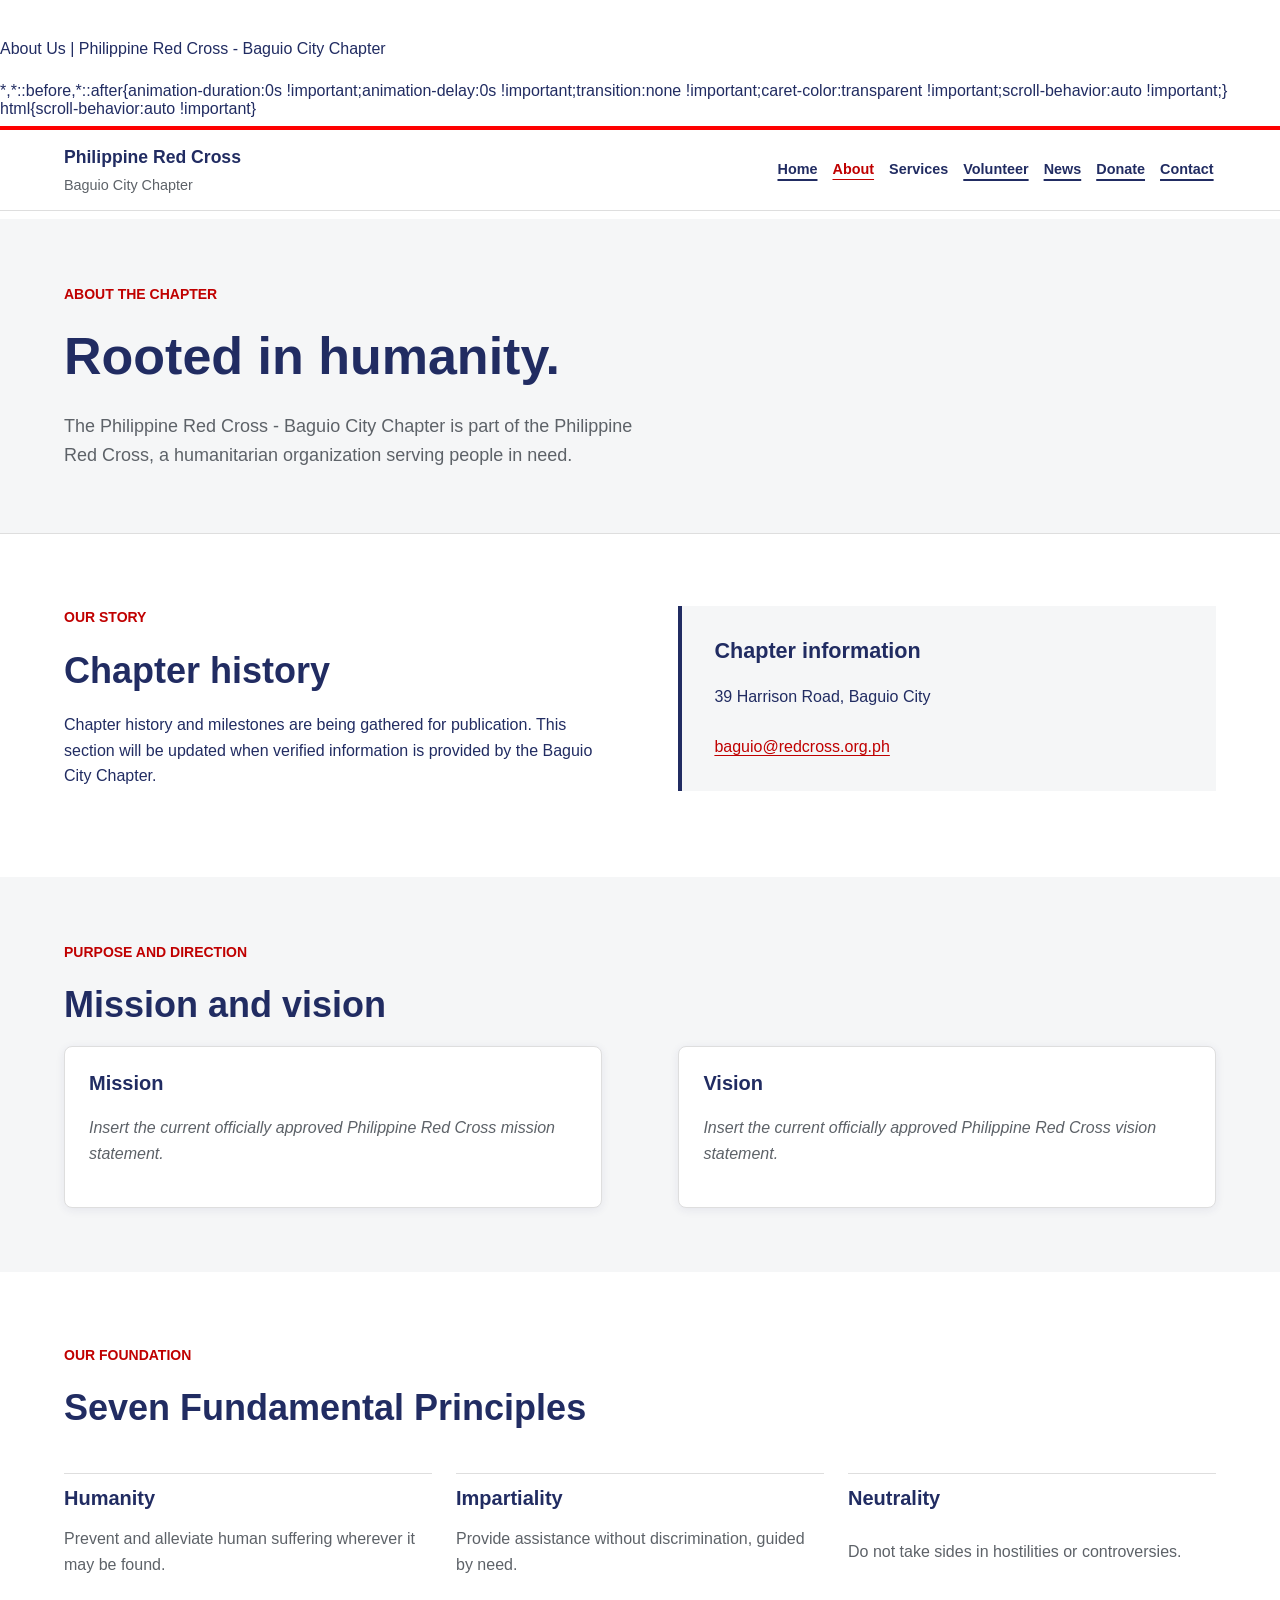
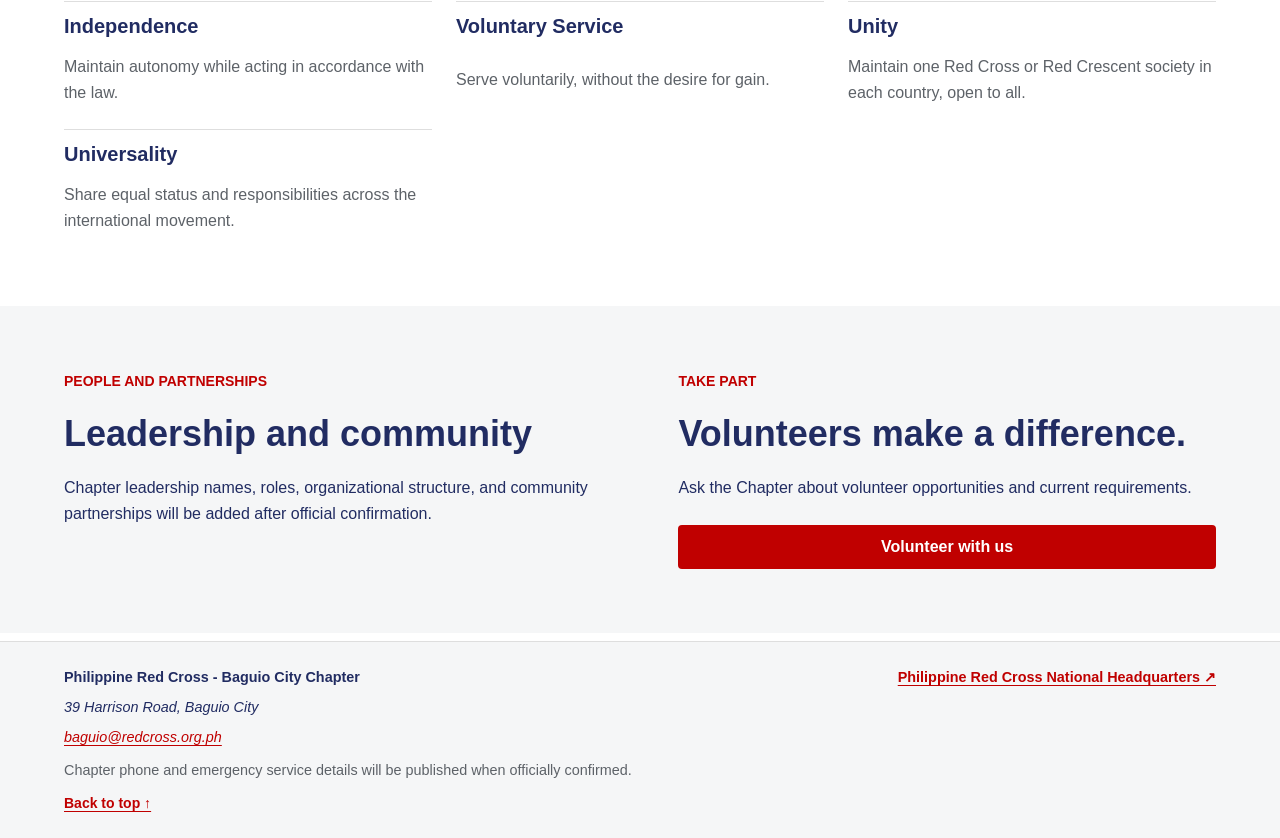
<file: about.html>
<!doctype html>
<html lang="en">
<head>
  <meta charset="utf-8">
  <meta name="viewport" content="width=device-width, initial-scale=1">
  <meta name="description" content="Learn about the Philippine Red Cross - Baguio City Chapter, its principles, history, and local leadership.">
  <meta name="theme-color" content="#fe0000">
  <link rel="canonical" href="https://prcbaguio.org/about.html">
  <title>About Us | Philippine Red Cross - Baguio City Chapter</title>
  <link rel="stylesheet" href="css/style.css">
  <script src="js/script.js" defer></script>
</head>
<body>
  <a class="skip-link" href="#main-content">Skip to content</a>
  <header class="site-header">
    <div class="site-header__inner">
      <a class="brand" href="index.html#top" aria-label="Philippine Red Cross - Baguio City Chapter, home"><span class="brand__name">Philippine Red Cross</span><span class="brand__chapter">Baguio City Chapter</span></a>
      <button class="menu-toggle" type="button" aria-expanded="false" aria-controls="primary-menu" aria-label="Open navigation" hidden><span aria-hidden="true"></span><span aria-hidden="true"></span><span aria-hidden="true"></span></button>
      <nav class="primary-nav" id="primary-menu" aria-label="Primary navigation">
        <a class="primary-nav__link" href="index.html#top">Home</a>
        <a class="primary-nav__link" href="about.html" aria-current="page">About</a>
        <details class="nav-dropdown"><summary class="primary-nav__link">Services</summary><div class="nav-dropdown__menu"><a href="blood-services.html">Blood Services</a><a href="training.html">Safety Services (Trainings)</a><a href="emergency-services.html">Safety Services (EMS)</a><a href="services.html">All services</a></div></details>
        <a class="primary-nav__link" href="volunteer.html">Volunteer</a>
        <a class="primary-nav__link" href="news.html">News</a>
        <a class="primary-nav__link" href="donate.html">Donate</a>
        <a class="primary-nav__link" href="contact.html">Contact</a>
      </nav>
    </div>
  </header>
  <main id="main-content">
    <section class="page-intro"><div class="container page-intro__inner"><p class="eyebrow">About the Chapter</p><h1>Rooted in humanity.</h1><p class="lead">The Philippine Red Cross - Baguio City Chapter is part of the Philippine Red Cross, a humanitarian organization serving people in need.</p></div></section>
    <section class="section"><div class="container grid grid--2 content-grid">
      <article><p class="eyebrow">Our story</p><h2>Chapter history</h2><p>Chapter history and milestones are being gathered for publication. This section will be updated when verified information is provided by the Baguio City Chapter.</p></article>
      <aside class="notice"><h2>Chapter information</h2><p>39 Harrison Road, Baguio City</p><p><a href="mailto:baguio@redcross.org.ph">baguio@redcross.org.ph</a></p></aside>
    </div></section>
    <section class="section section--muted"><div class="container"><p class="eyebrow">Purpose and direction</p><h2>Mission and vision</h2><div class="grid grid--2 content-grid">
      <article class="card"><h3>Mission</h3><p class="placeholder-note">Insert the current officially approved Philippine Red Cross mission statement.</p></article>
      <article class="card"><h3>Vision</h3><p class="placeholder-note">Insert the current officially approved Philippine Red Cross vision statement.</p></article>
    </div></div></section>
    <section class="section"><div class="container"><p class="eyebrow">Our foundation</p><h2>Seven Fundamental Principles</h2><div class="grid grid--3 principle-grid">
      <article class="principle-item"><h3>Humanity</h3><p>Prevent and alleviate human suffering wherever it may be found.</p></article>
      <article class="principle-item"><h3>Impartiality</h3><p>Provide assistance without discrimination, guided by need.</p></article>
      <article class="principle-item"><h3>Neutrality</h3><p>Do not take sides in hostilities or controversies.</p></article>
      <article class="principle-item"><h3>Independence</h3><p>Maintain autonomy while acting in accordance with the law.</p></article>
      <article class="principle-item"><h3>Voluntary Service</h3><p>Serve voluntarily, without the desire for gain.</p></article>
      <article class="principle-item"><h3>Unity</h3><p>Maintain one Red Cross or Red Crescent society in each country, open to all.</p></article>
      <article class="principle-item"><h3>Universality</h3><p>Share equal status and responsibilities across the international movement.</p></article>
    </div></div></section>
    <section class="section section--muted"><div class="container grid grid--2 content-grid">
      <article><p class="eyebrow">People and partnerships</p><h2>Leadership and community</h2><p>Chapter leadership names, roles, organizational structure, and community partnerships will be added after official confirmation.</p></article>
      <article><p class="eyebrow">Take part</p><h2>Volunteers make a difference.</h2><p>Ask the Chapter about volunteer opportunities and current requirements.</p><a class="button" href="volunteer.html">Volunteer with us</a></article>
    </div></section>
  </main>
  <footer class="site-footer"><div class="site-footer__inner"><div class="site-footer__top"><div><p class="site-footer__name">Philippine Red Cross - Baguio City Chapter</p><address>39 Harrison Road, Baguio City<br><a href="mailto:baguio@redcross.org.ph">baguio@redcross.org.ph</a></address></div><a class="site-footer__national" href="https://redcross.org.ph/" target="_blank" rel="noopener noreferrer">Philippine Red Cross National Headquarters ↗</a></div><p class="site-footer__note">Chapter phone and emergency service details will be published when officially confirmed.</p><a class="back-to-top" href="#main-content">Back to top ↑</a></div></footer>
</body>
</html>
</file>
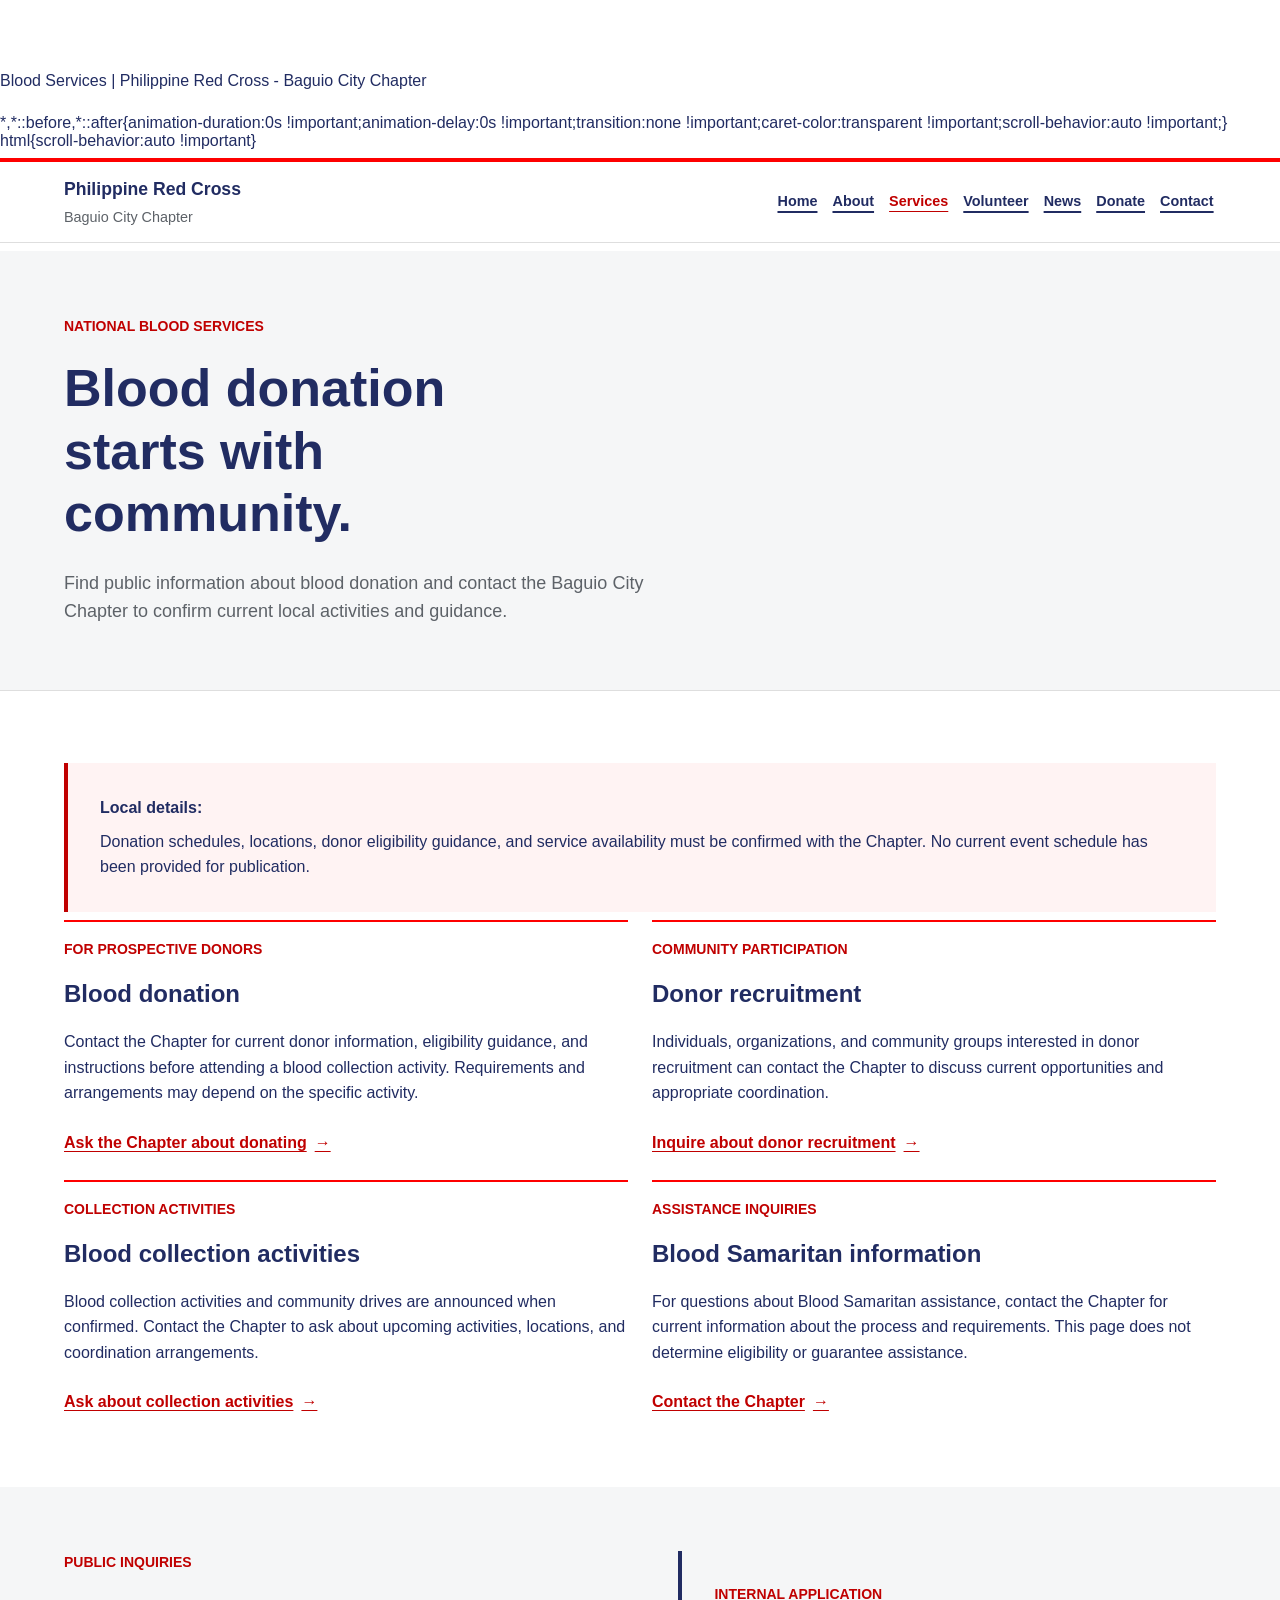
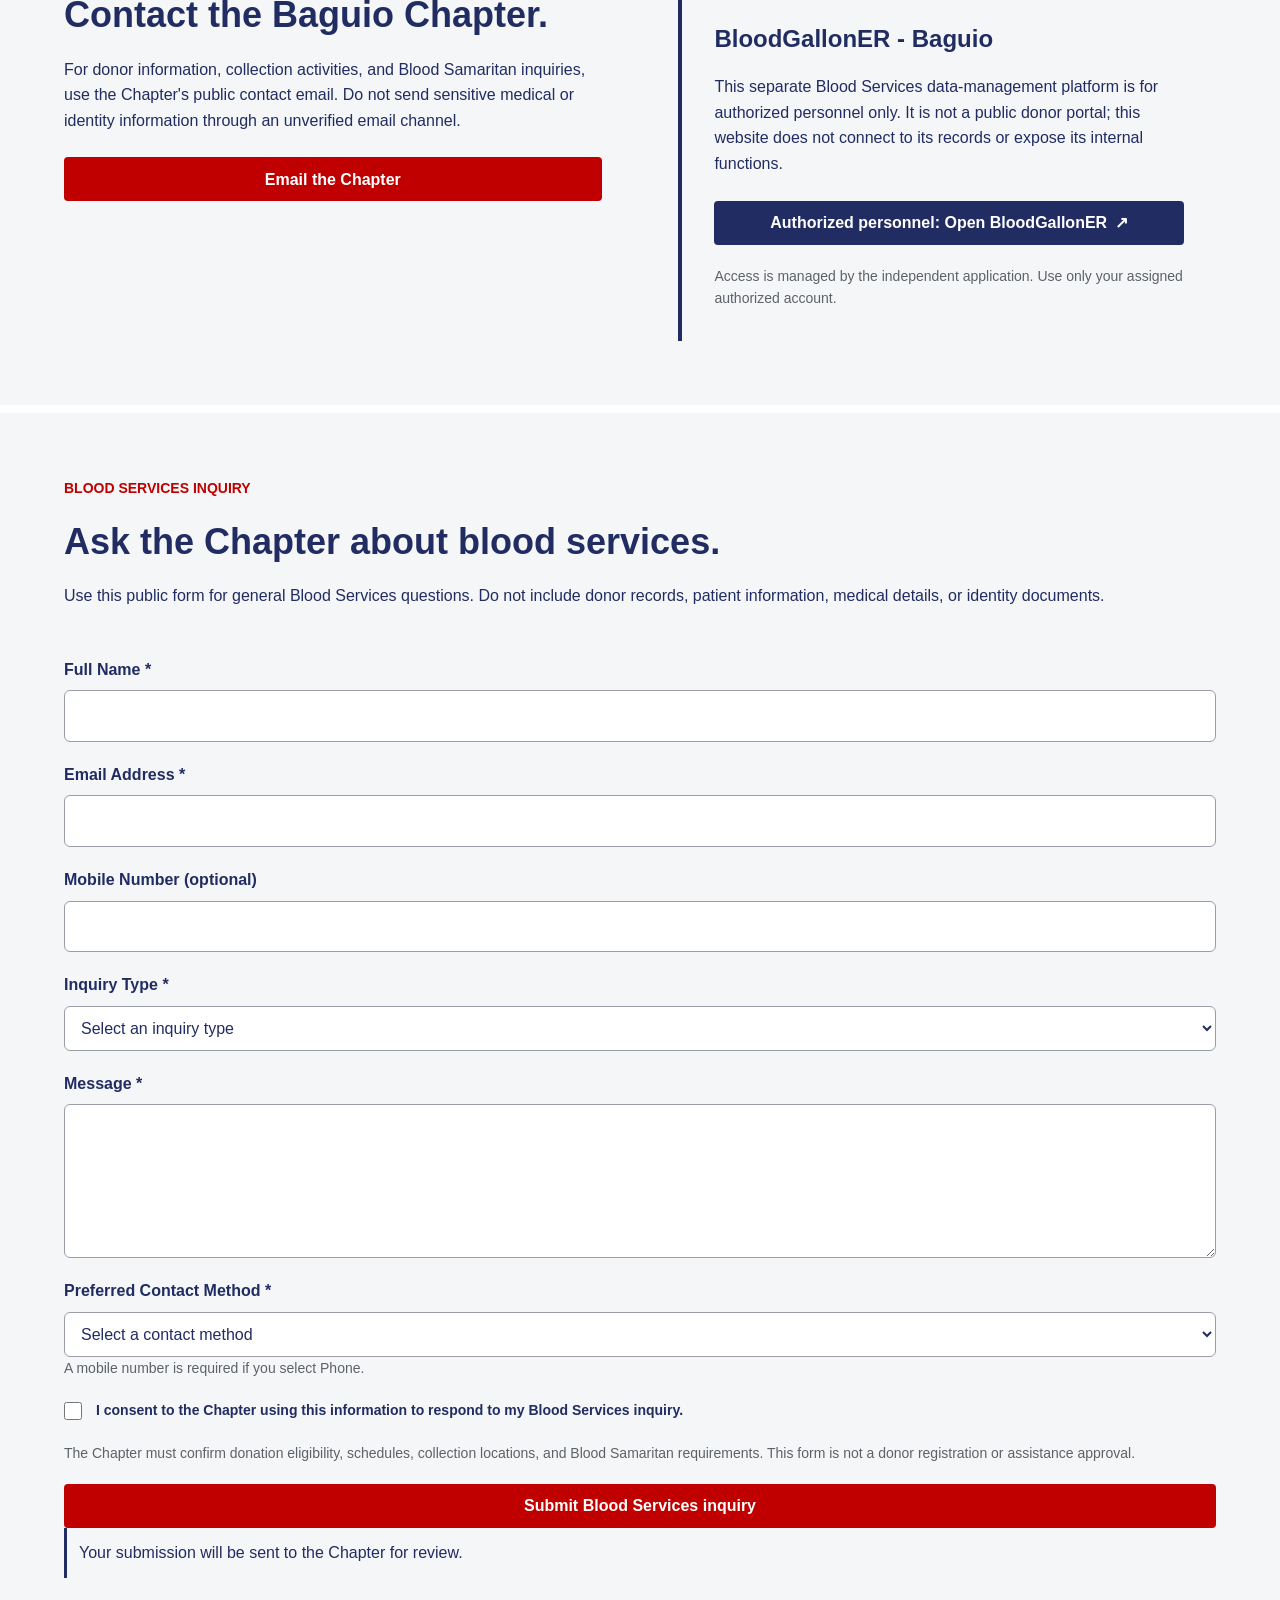
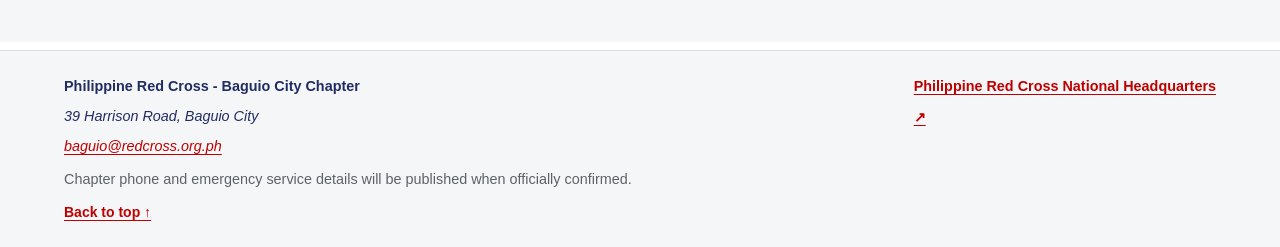
<file: blood-services.html>
<!doctype html>
<html lang="en">
<head>
  <meta charset="utf-8">
  <meta name="viewport" content="width=device-width, initial-scale=1">
  <meta name="description" content="Public information about blood donation, donor recruitment, blood collection activities, and Blood Samaritan inquiries through the Philippine Red Cross - Baguio City Chapter.">
  <meta name="theme-color" content="#fe0000">
  <link rel="canonical" href="https://prcbaguio.org/blood-services.html">
  <meta property="og:type" content="website">
  <meta property="og:title" content="Blood Services | Philippine Red Cross - Baguio City Chapter">
  <meta property="og:description" content="Find public blood donation information and contact the Baguio City Chapter about local activities and assistance inquiries.">
  <meta property="og:url" content="https://prcbaguio.org/blood-services.html">
  <title>Blood Services | Philippine Red Cross - Baguio City Chapter</title>
  <link rel="stylesheet" href="css/style.css">
  <script src="js/script.js" defer></script>
</head>
<body>
  <a class="skip-link" href="#main-content">Skip to content</a>
  <header class="site-header">
    <div class="site-header__inner">
      <a class="brand" href="index.html#top" aria-label="Philippine Red Cross - Baguio City Chapter, home"><span class="brand__name">Philippine Red Cross</span><span class="brand__chapter">Baguio City Chapter</span></a>
      <button class="menu-toggle" type="button" aria-expanded="false" aria-controls="primary-menu" aria-label="Open navigation" hidden><span aria-hidden="true"></span><span aria-hidden="true"></span><span aria-hidden="true"></span></button>
      <nav class="primary-nav" id="primary-menu" aria-label="Primary navigation">
        <a class="primary-nav__link" href="index.html#top">Home</a><a class="primary-nav__link" href="about.html">About</a>
        <details class="nav-dropdown" aria-current="page"><summary class="primary-nav__link">Services</summary><div class="nav-dropdown__menu"><a href="blood-services.html" aria-current="page">Blood Services</a><a href="training.html">Safety Services (Trainings)</a><a href="emergency-services.html">Safety Services (EMS)</a><a href="services.html">All services</a></div></details>
        <a class="primary-nav__link" href="volunteer.html">Volunteer</a><a class="primary-nav__link" href="news.html">News</a><a class="primary-nav__link" href="donate.html">Donate</a><a class="primary-nav__link" href="contact.html">Contact</a>
      </nav>
    </div>
  </header>
  <main id="main-content">
    <section class="page-intro">
      <div class="container page-intro__inner">
        <p class="eyebrow">National Blood Services</p>
        <h1>Blood donation starts with community.</h1>
        <p class="lead">Find public information about blood donation and contact the Baguio City Chapter to confirm current local activities and guidance.</p>
      </div>
    </section>
    <section class="section">
      <div class="container">
        <div class="notice notice--red"><strong>Local details:</strong> Donation schedules, locations, donor eligibility guidance, and service availability must be confirmed with the Chapter. No current event schedule has been provided for publication.</div>
        <div class="grid grid--2 blood-info-grid">
          <article class="service-detail">
            <p class="eyebrow">For prospective donors</p>
            <h2>Blood donation</h2>
            <p>Contact the Chapter for current donor information, eligibility guidance, and instructions before attending a blood collection activity. Requirements and arrangements may depend on the specific activity.</p>
            <a class="text-link" href="mailto:baguio@redcross.org.ph?subject=Blood%20donation%20inquiry">Ask the Chapter about donating <span aria-hidden="true">→</span></a>
          </article>
          <article class="service-detail">
            <p class="eyebrow">Community participation</p>
            <h2>Donor recruitment</h2>
            <p>Individuals, organizations, and community groups interested in donor recruitment can contact the Chapter to discuss current opportunities and appropriate coordination.</p>
            <a class="text-link" href="mailto:baguio@redcross.org.ph?subject=Blood%20donor%20recruitment%20inquiry">Inquire about donor recruitment <span aria-hidden="true">→</span></a>
          </article>
          <article class="service-detail">
            <p class="eyebrow">Collection activities</p>
            <h2>Blood collection activities</h2>
            <p>Blood collection activities and community drives are announced when confirmed. Contact the Chapter to ask about upcoming activities, locations, and coordination arrangements.</p>
            <a class="text-link" href="mailto:baguio@redcross.org.ph?subject=Blood%20collection%20activity%20inquiry">Ask about collection activities <span aria-hidden="true">→</span></a>
          </article>
          <article class="service-detail">
            <p class="eyebrow">Assistance inquiries</p>
            <h2>Blood Samaritan information</h2>
            <p>For questions about Blood Samaritan assistance, contact the Chapter for current information about the process and requirements. This page does not determine eligibility or guarantee assistance.</p>
            <a class="text-link" href="mailto:baguio@redcross.org.ph?subject=Blood%20Samaritan%20inquiry">Contact the Chapter <span aria-hidden="true">→</span></a>
          </article>
        </div>
      </div>
    </section>
    <section class="section section--muted">
      <div class="container grid grid--2 content-grid">
        <div>
          <p class="eyebrow">Public inquiries</p>
          <h2>Contact the Baguio Chapter.</h2>
          <p>For donor information, collection activities, and Blood Samaritan inquiries, use the Chapter's public contact email. Do not send sensitive medical or identity information through an unverified email channel.</p>
          <a class="button" href="mailto:baguio@redcross.org.ph?subject=Blood%20Services%20inquiry">Email the Chapter</a>
        </div>
        <aside class="platform-access">
          <p class="eyebrow">Internal application</p>
          <h2>BloodGallonER - Baguio</h2>
          <p>This separate Blood Services data-management platform is for authorized personnel only. It is not a public donor portal; this website does not connect to its records or expose its internal functions.</p>
          <a class="button button--secondary" href="https://143redcrossbaguio-netizen.github.io/bloodgalloner-baguio/dashboard.html" target="_blank" rel="noopener noreferrer">Authorized personnel: Open BloodGallonER <span aria-hidden="true">↗</span></a>
          <p class="platform-access__note">Access is managed by the independent application. Use only your assigned authorized account.</p>
        </aside>
      </div>
    </section>
    <section class="section section--muted" id="blood-services-inquiry"><div class="container inquiry-panel">
      <p class="eyebrow">Blood Services inquiry</p><h2>Ask the Chapter about blood services.</h2>
      <p>Use this public form for general Blood Services questions. Do not include donor records, patient information, medical details, or identity documents.</p>
      <form id="blood-services-form" class="site-form" data-prc-form="bloodServicesInquiry" data-response-frame="submissionFrame-blood" method="POST" target="submissionFrame-blood" accept-charset="UTF-8">
        <div class="form-group"><label for="blood-name">Full Name *</label><input id="blood-name" name="fullName" maxlength="150" autocomplete="name" required></div>
        <div class="form-group"><label for="blood-email">Email Address *</label><input id="blood-email" name="email" type="email" maxlength="254" autocomplete="email" required></div>
        <div class="form-group"><label for="blood-phone">Mobile Number (optional)</label><input id="blood-phone" name="phone" type="tel" maxlength="40" autocomplete="tel"></div>
        <div class="form-group"><label for="blood-inquiry-type">Inquiry Type *</label><select id="blood-inquiry-type" name="inquiryType" required><option value="">Select an inquiry type</option><option>Blood donation</option><option>Donor recruitment</option><option>Blood collection activity</option><option>Blood Samaritan information</option><option>Other</option></select></div>
        <div class="form-group"><label for="blood-message">Message *</label><textarea id="blood-message" name="message" rows="5" maxlength="4000" required></textarea></div>
        <div class="form-group"><label for="blood-contact-method">Preferred Contact Method *</label><select id="blood-contact-method" name="preferredContactMethod" required><option value="">Select a contact method</option><option>Email</option><option>Phone</option></select><span class="field-hint">A mobile number is required if you select Phone.</span></div>
        <div class="form-honeypot" aria-hidden="true"><label for="blood-website">Website</label><input id="blood-website" name="website" tabindex="-1" autocomplete="off"></div>
        <input type="hidden" name="formType" value="bloodServicesInquiry"><input type="hidden" name="startedAt"><input type="hidden" name="requestId">
        <div class="form-group"><label class="consent-field"><input type="checkbox" name="privacyConsent" value="yes" required><span>I consent to the Chapter using this information to respond to my Blood Services inquiry.</span></label></div>
        <p class="privacy-note">The Chapter must confirm donation eligibility, schedules, collection locations, and Blood Samaritan requirements. This form is not a donor registration or assistance approval.</p>
        <button class="button" type="submit" data-form-submit>Submit Blood Services inquiry</button>
        <p class="form-status" data-form-status role="status" aria-live="polite" aria-atomic="true">Preparing form...</p>
      </form>
      <iframe class="form-response-frame" name="submissionFrame-blood" title="Blood Services inquiry response" aria-hidden="true" tabindex="-1"></iframe>
    </div></section>
  </main>
  <footer class="site-footer">
    <div class="site-footer__inner">
      <div class="site-footer__top"><div><p class="site-footer__name">Philippine Red Cross - Baguio City Chapter</p><address>39 Harrison Road, Baguio City<br><a href="mailto:baguio@redcross.org.ph">baguio@redcross.org.ph</a></address></div><a class="site-footer__national" href="https://redcross.org.ph/" target="_blank" rel="noopener noreferrer">Philippine Red Cross National Headquarters <span aria-hidden="true">↗</span></a></div>
      <p class="site-footer__note">Chapter phone and emergency service details will be published when officially confirmed.</p>
      <a class="back-to-top" href="#main-content">Back to top ↑</a>
    </div>
  </footer>
</body>
</html>
</file>
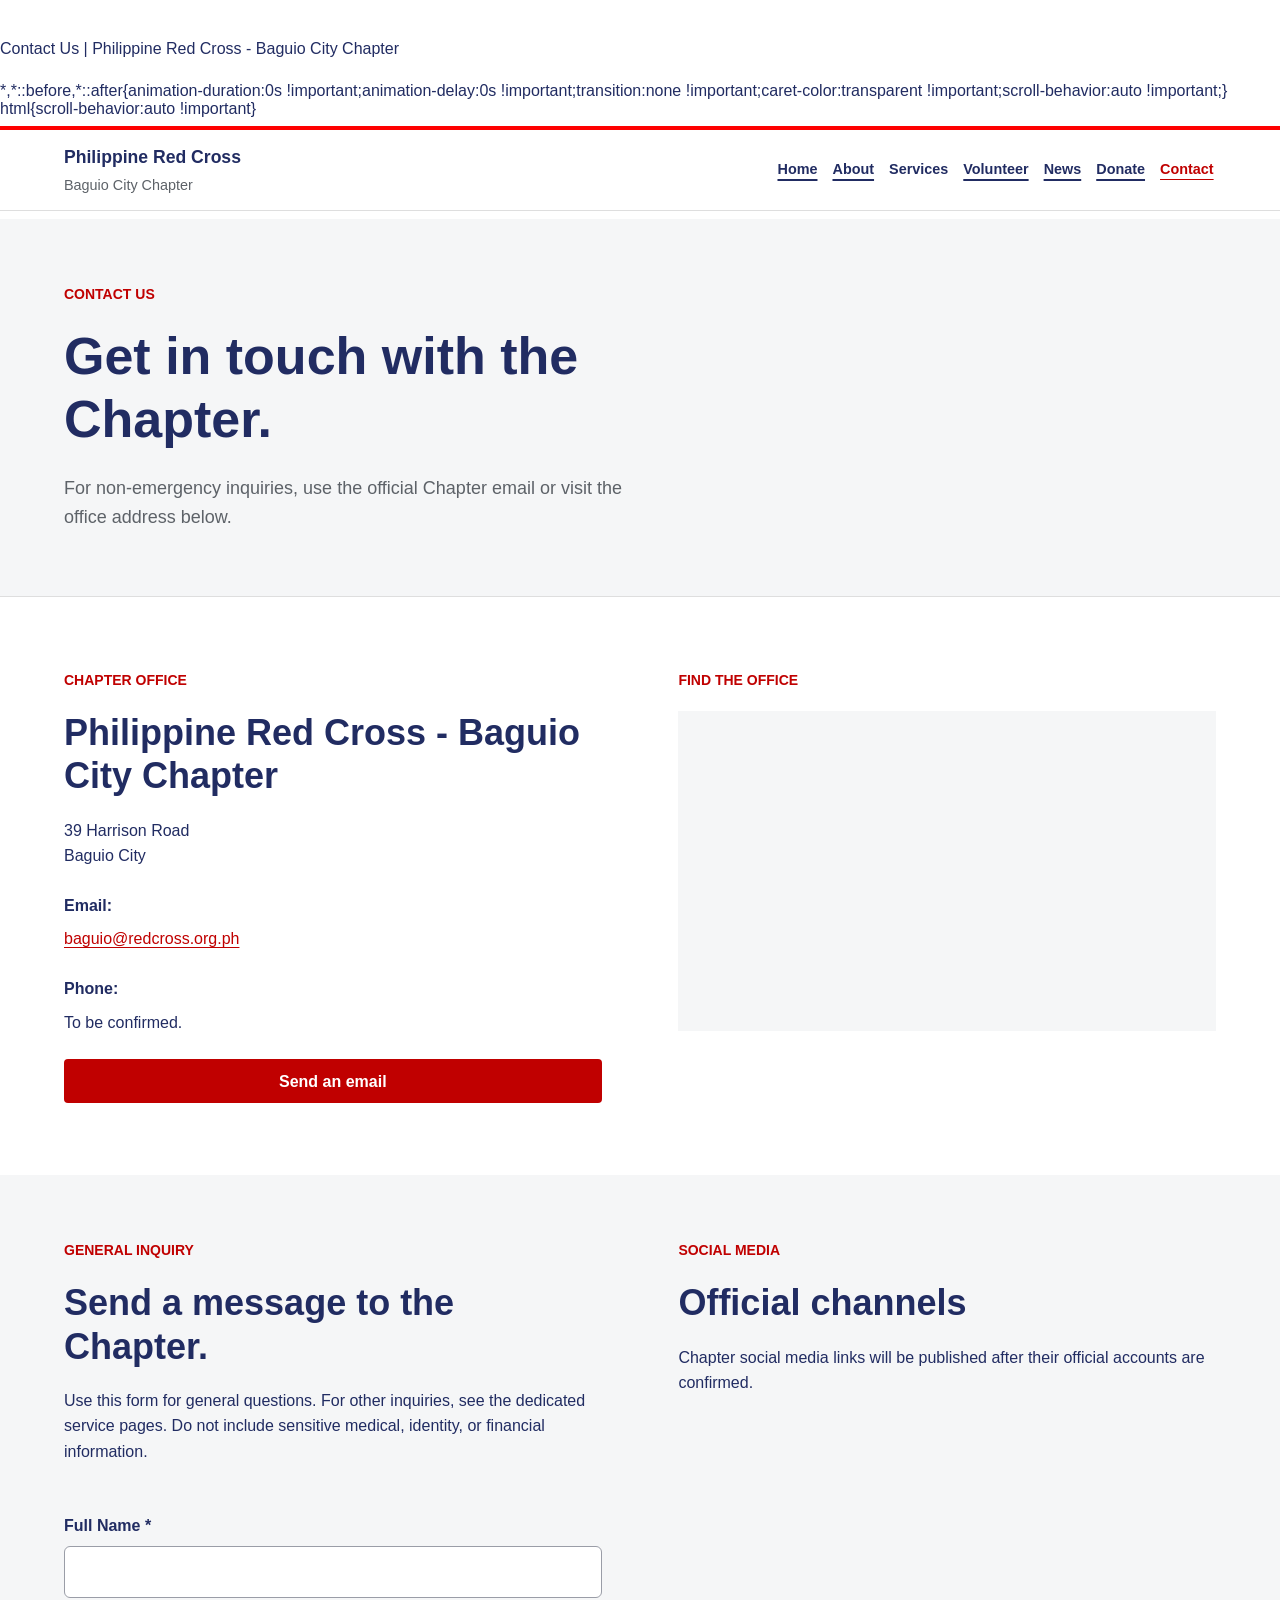
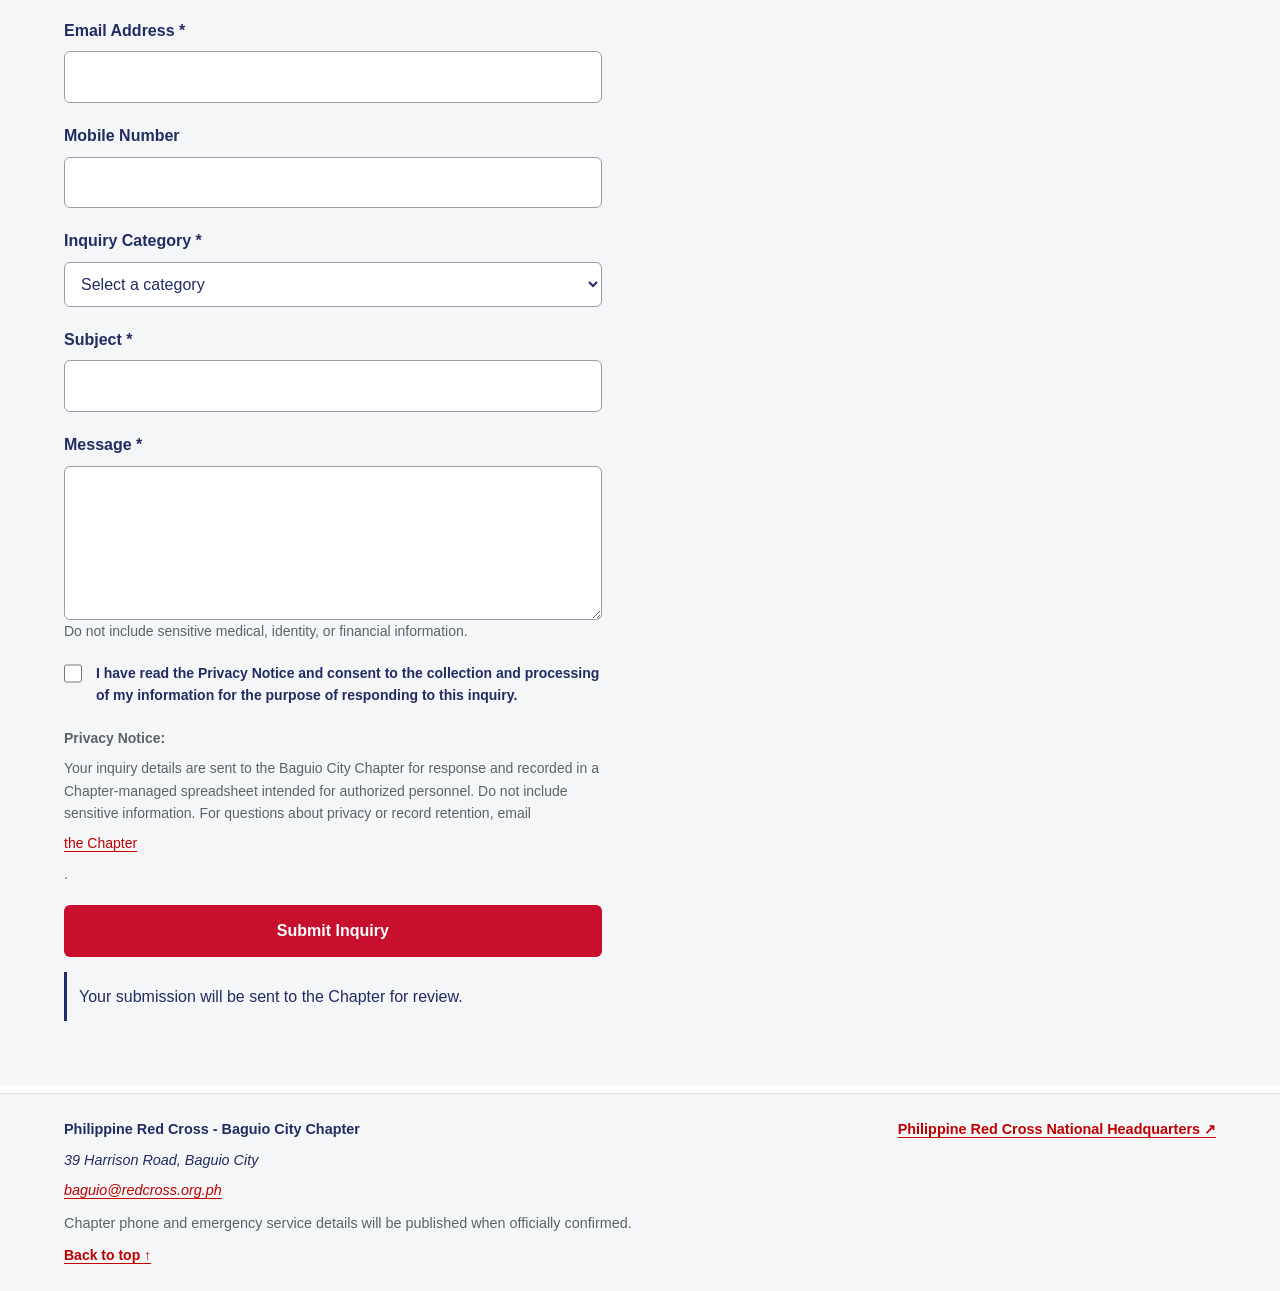
<file: contact.html>
<!doctype html>
<html lang="en">
<head>
  <meta charset="utf-8">
  <meta name="viewport" content="width=device-width, initial-scale=1">
  <meta name="description" content="Contact the Philippine Red Cross - Baguio City Chapter at 39 Harrison Road, Baguio City, or by email.">
  <meta name="theme-color" content="#fe0000">
  <link rel="canonical" href="https://prcbaguio.org/contact.html">
  <title>Contact Us | Philippine Red Cross - Baguio City Chapter</title>
  <link rel="stylesheet" href="css/style.css">
  <script src="js/script.js" defer></script>
</head>
<body>
  <a class="skip-link" href="#main-content">Skip to content</a>
  <header class="site-header"><div class="site-header__inner">
    <a class="brand" href="index.html#top" aria-label="Philippine Red Cross - Baguio City Chapter, home"><span class="brand__name">Philippine Red Cross</span><span class="brand__chapter">Baguio City Chapter</span></a>
    <button class="menu-toggle" type="button" aria-expanded="false" aria-controls="primary-menu" aria-label="Open navigation" hidden><span aria-hidden="true"></span><span aria-hidden="true"></span><span aria-hidden="true"></span></button>
    <nav class="primary-nav" id="primary-menu" aria-label="Primary navigation">
      <a class="primary-nav__link" href="index.html#top">Home</a><a class="primary-nav__link" href="about.html">About</a>
      <details class="nav-dropdown"><summary class="primary-nav__link">Services</summary><div class="nav-dropdown__menu"><a href="blood-services.html">Blood Services</a><a href="training.html">Safety Services (Trainings)</a><a href="emergency-services.html">Safety Services (EMS)</a><a href="services.html">All services</a></div></details>
      <a class="primary-nav__link" href="volunteer.html">Volunteer</a><a class="primary-nav__link" href="news.html">News</a><a class="primary-nav__link" href="donate.html">Donate</a><a class="primary-nav__link" href="contact.html" aria-current="page">Contact</a>
    </nav>
  </div></header>
  <main id="main-content">
    <section class="page-intro"><div class="container page-intro__inner"><p class="eyebrow">Contact us</p><h1>Get in touch with the Chapter.</h1><p class="lead">For non-emergency inquiries, use the official Chapter email or visit the office address below.</p></div></section>
    <section class="section"><div class="container grid grid--2 content-grid">
      <div><p class="eyebrow">Chapter office</p><h2>Philippine Red Cross - Baguio City Chapter</h2><address class="contact-address">39 Harrison Road<br>Baguio City</address><p><strong>Email:</strong> <a href="mailto:baguio@redcross.org.ph">baguio@redcross.org.ph</a></p><p><strong>Phone:</strong> To be confirmed.</p><a class="button" href="mailto:baguio@redcross.org.ph?subject=Chapter%20inquiry">Send an email</a></div>
      <div class="map-panel"><p class="eyebrow">Find the office</p><iframe class="map-embed" title="Map showing 39 Harrison Road, Baguio City" src="https://www.google.com/maps?q=39+Harrison+Road,+Baguio+City&amp;output=embed" loading="lazy" referrerpolicy="no-referrer-when-downgrade"></iframe></div>
    </div></section>
    <section class="section section--muted"><div class="container grid grid--2 content-grid">
      <article class="inquiry-panel">
        <p class="eyebrow">General inquiry</p>
        <h2>Send a message to the Chapter.</h2>
        <p>Use this form for general questions. For other inquiries, see the dedicated service pages. Do not include sensitive medical, identity, or financial information.</p>
        <form id="generalInquiryForm" class="site-form" data-prc-form="generalInquiry" data-response-frame="submissionFrame-general" method="POST" target="submissionFrame-general" accept-charset="UTF-8">
          <div class="form-group"><label for="fullName">Full Name *</label><input type="text" id="fullName" name="fullName" maxlength="150" autocomplete="name" required></div>
          <div class="form-group"><label for="email">Email Address *</label><input type="email" id="email" name="email" maxlength="254" autocomplete="email" required></div>
          <div class="form-group"><label for="phone">Mobile Number</label><input type="tel" id="phone" name="phone" maxlength="40" autocomplete="tel"></div>
          <div class="form-group"><label for="category">Inquiry Category *</label><select id="category" name="category" required><option value="">Select a category</option><option value="General Information">General Information</option><option value="Training Programs">Training Programs</option><option value="Volunteer Opportunities">Volunteer Opportunities</option><option value="Emergency Medical Services">Emergency Medical Services</option><option value="Blood Services">Blood Services</option><option value="Disaster Management Services">Disaster Management Services</option><option value="Partnerships and Donations">Partnerships and Donations</option><option value="Other">Other</option></select></div>
          <div class="form-group"><label for="subject">Subject *</label><input type="text" id="subject" name="subject" maxlength="200" required></div>
          <div class="form-group"><label for="message">Message *</label><textarea id="message" name="message" rows="5" maxlength="5000" required></textarea><span class="field-hint">Do not include sensitive medical, identity, or financial information.</span></div>
          <div class="form-honeypot" aria-hidden="true"><label for="website">Website</label><input type="text" id="website" name="website" tabindex="-1" autocomplete="off"></div>
          <input type="hidden" name="formType" value="generalInquiry">
          <input type="hidden" name="startedAt">
          <input type="hidden" name="requestId">
          <div class="form-group"><label class="consent-field"><input type="checkbox" name="privacyConsent" value="yes" required><span>I have read the Privacy Notice and consent to the collection and processing of my information for the purpose of responding to this inquiry.</span></label></div>
          <p class="privacy-note"><strong>Privacy Notice:</strong> Your inquiry details are sent to the Baguio City Chapter for response and recorded in a Chapter-managed spreadsheet intended for authorized personnel. Do not include sensitive information. For questions about privacy or record retention, email <a href="mailto:baguio@redcross.org.ph">the Chapter</a>.</p>
          <button class="button" type="submit" id="submitButton" data-form-submit disabled>Submit Inquiry</button>
          <p id="formStatus" class="form-status" data-form-status role="status" aria-live="polite" aria-atomic="true">Online submission is pending setup verification. For now, email <a href="mailto:baguio@redcross.org.ph">baguio@redcross.org.ph</a>.</p>
        </form>
        <iframe class="form-response-frame" name="submissionFrame-general" id="submissionFrame-general" title="General Inquiry form response" aria-hidden="true" tabindex="-1"></iframe>
      </article>
      <article><p class="eyebrow">Social media</p><h2>Official channels</h2><p>Chapter social media links will be published after their official accounts are confirmed.</p></article>
    </div></section>
  </main>
  <footer class="site-footer"><div class="site-footer__inner"><div class="site-footer__top"><div><p class="site-footer__name">Philippine Red Cross - Baguio City Chapter</p><address>39 Harrison Road, Baguio City<br><a href="mailto:baguio@redcross.org.ph">baguio@redcross.org.ph</a></address></div><a class="site-footer__national" href="https://redcross.org.ph/" target="_blank" rel="noopener noreferrer">Philippine Red Cross National Headquarters ↗</a></div><p class="site-footer__note">Chapter phone and emergency service details will be published when officially confirmed.</p><a class="back-to-top" href="#main-content">Back to top ↑</a></div></footer>
</body>
</html>
</file>
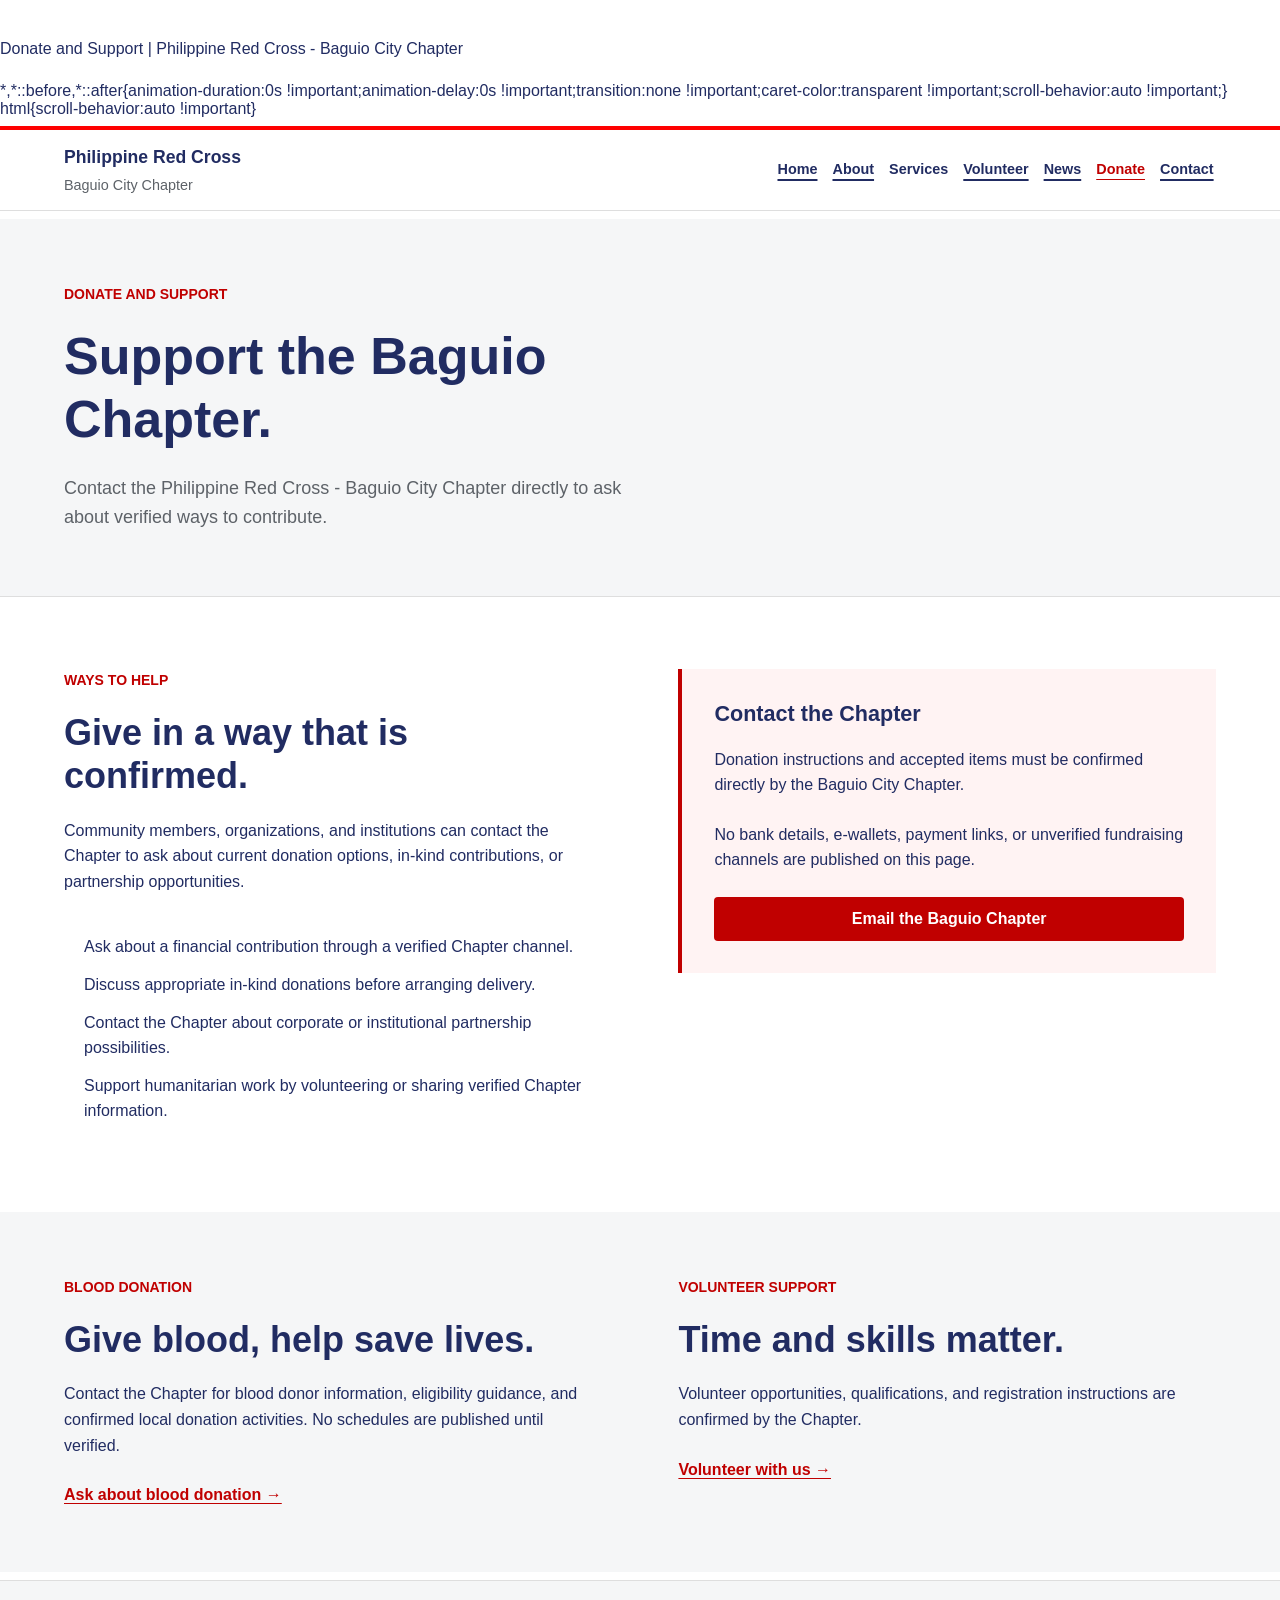
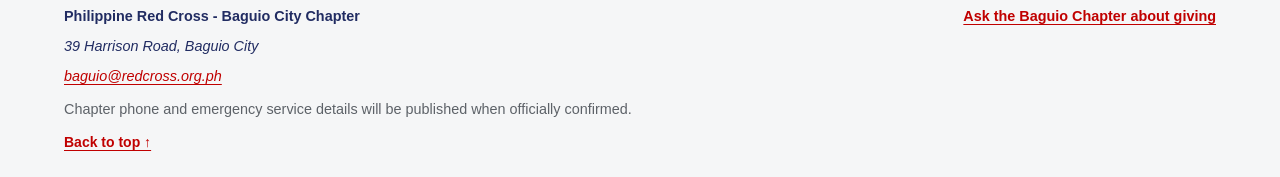
<file: donate.html>
<!doctype html>
<html lang="en">
<head>
  <meta charset="utf-8">
  <meta name="viewport" content="width=device-width, initial-scale=1">
  <meta name="description" content="Contact the Philippine Red Cross - Baguio City Chapter about verified ways to contribute, give in-kind support, or discuss a partnership.">
  <meta name="theme-color" content="#fe0000">
  <link rel="canonical" href="https://prcbaguio.org/donate.html">
  <title>Donate and Support | Philippine Red Cross - Baguio City Chapter</title>
  <link rel="stylesheet" href="css/style.css">
  <script src="js/script.js" defer></script>
</head>
<body>
  <a class="skip-link" href="#main-content">Skip to content</a>
  <header class="site-header"><div class="site-header__inner">
    <a class="brand" href="index.html#top" aria-label="Philippine Red Cross - Baguio City Chapter, home"><span class="brand__name">Philippine Red Cross</span><span class="brand__chapter">Baguio City Chapter</span></a>
    <button class="menu-toggle" type="button" aria-expanded="false" aria-controls="primary-menu" aria-label="Open navigation" hidden><span aria-hidden="true"></span><span aria-hidden="true"></span><span aria-hidden="true"></span></button>
    <nav class="primary-nav" id="primary-menu" aria-label="Primary navigation">
      <a class="primary-nav__link" href="index.html#top">Home</a><a class="primary-nav__link" href="about.html">About</a>
      <details class="nav-dropdown"><summary class="primary-nav__link">Services</summary><div class="nav-dropdown__menu"><a href="blood-services.html">Blood Services</a><a href="training.html">Safety Services (Trainings)</a><a href="emergency-services.html">Safety Services (EMS)</a><a href="services.html">All services</a></div></details>
      <a class="primary-nav__link" href="volunteer.html">Volunteer</a><a class="primary-nav__link" href="news.html">News</a><a class="primary-nav__link" href="donate.html" aria-current="page">Donate</a><a class="primary-nav__link" href="contact.html">Contact</a>
    </nav>
  </div></header>
  <main id="main-content">
    <section class="page-intro"><div class="container page-intro__inner"><p class="eyebrow">Donate and support</p><h1>Support the Baguio Chapter.</h1><p class="lead">Contact the Philippine Red Cross - Baguio City Chapter directly to ask about verified ways to contribute.</p></div></section>
    <section class="section"><div class="container grid grid--2 content-grid"><article><p class="eyebrow">Ways to help</p><h2>Give in a way that is confirmed.</h2><p>Community members, organizations, and institutions can contact the Chapter to ask about current donation options, in-kind contributions, or partnership opportunities.</p><ul class="check-list"><li>Ask about a financial contribution through a verified Chapter channel.</li><li>Discuss appropriate in-kind donations before arranging delivery.</li><li>Contact the Chapter about corporate or institutional partnership possibilities.</li><li>Support humanitarian work by volunteering or sharing verified Chapter information.</li></ul></article><aside class="notice notice--red"><h2>Contact the Chapter</h2><p>Donation instructions and accepted items must be confirmed directly by the Baguio City Chapter.</p><p>No bank details, e-wallets, payment links, or unverified fundraising channels are published on this page.</p><a class="button" href="mailto:baguio@redcross.org.ph?subject=Donation%20and%20support%20inquiry">Email the Baguio Chapter</a></aside></div></section>
    <section class="section section--muted"><div class="container grid grid--2 content-grid"><article><p class="eyebrow">Blood donation</p><h2>Give blood, help save lives.</h2><p>Contact the Chapter for blood donor information, eligibility guidance, and confirmed local donation activities. No schedules are published until verified.</p><a class="text-link" href="mailto:baguio@redcross.org.ph?subject=Blood%20donation%20inquiry">Ask about blood donation →</a></article><article><p class="eyebrow">Volunteer support</p><h2>Time and skills matter.</h2><p>Volunteer opportunities, qualifications, and registration instructions are confirmed by the Chapter.</p><a class="text-link" href="volunteer.html">Volunteer with us →</a></article></div></section>
  </main>
  <footer class="site-footer"><div class="site-footer__inner"><div class="site-footer__top"><div><p class="site-footer__name">Philippine Red Cross - Baguio City Chapter</p><address>39 Harrison Road, Baguio City<br><a href="mailto:baguio@redcross.org.ph">baguio@redcross.org.ph</a></address></div><a class="site-footer__national" href="mailto:baguio@redcross.org.ph?subject=Donation%20and%20support%20inquiry">Ask the Baguio Chapter about giving</a></div><p class="site-footer__note">Chapter phone and emergency service details will be published when officially confirmed.</p><a class="back-to-top" href="#main-content">Back to top ↑</a></div></footer>
</body>
</html>
</file>
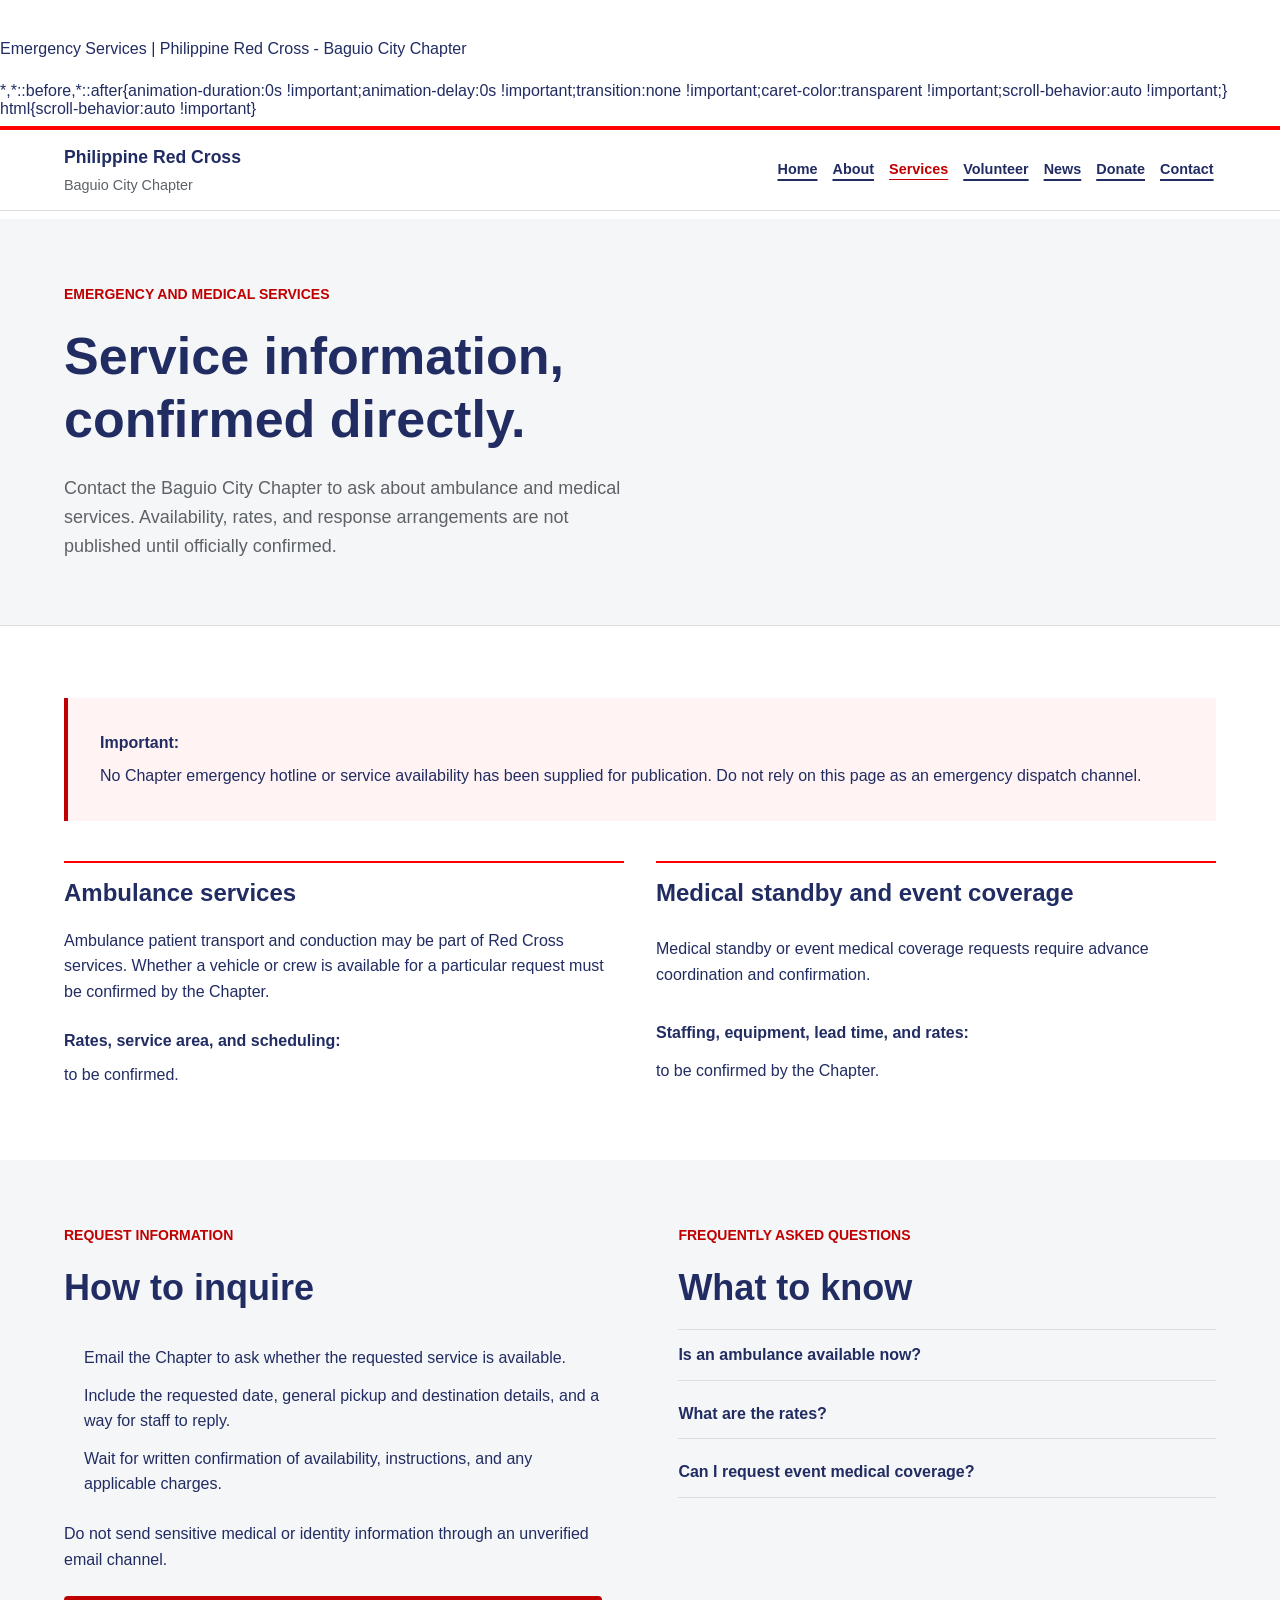
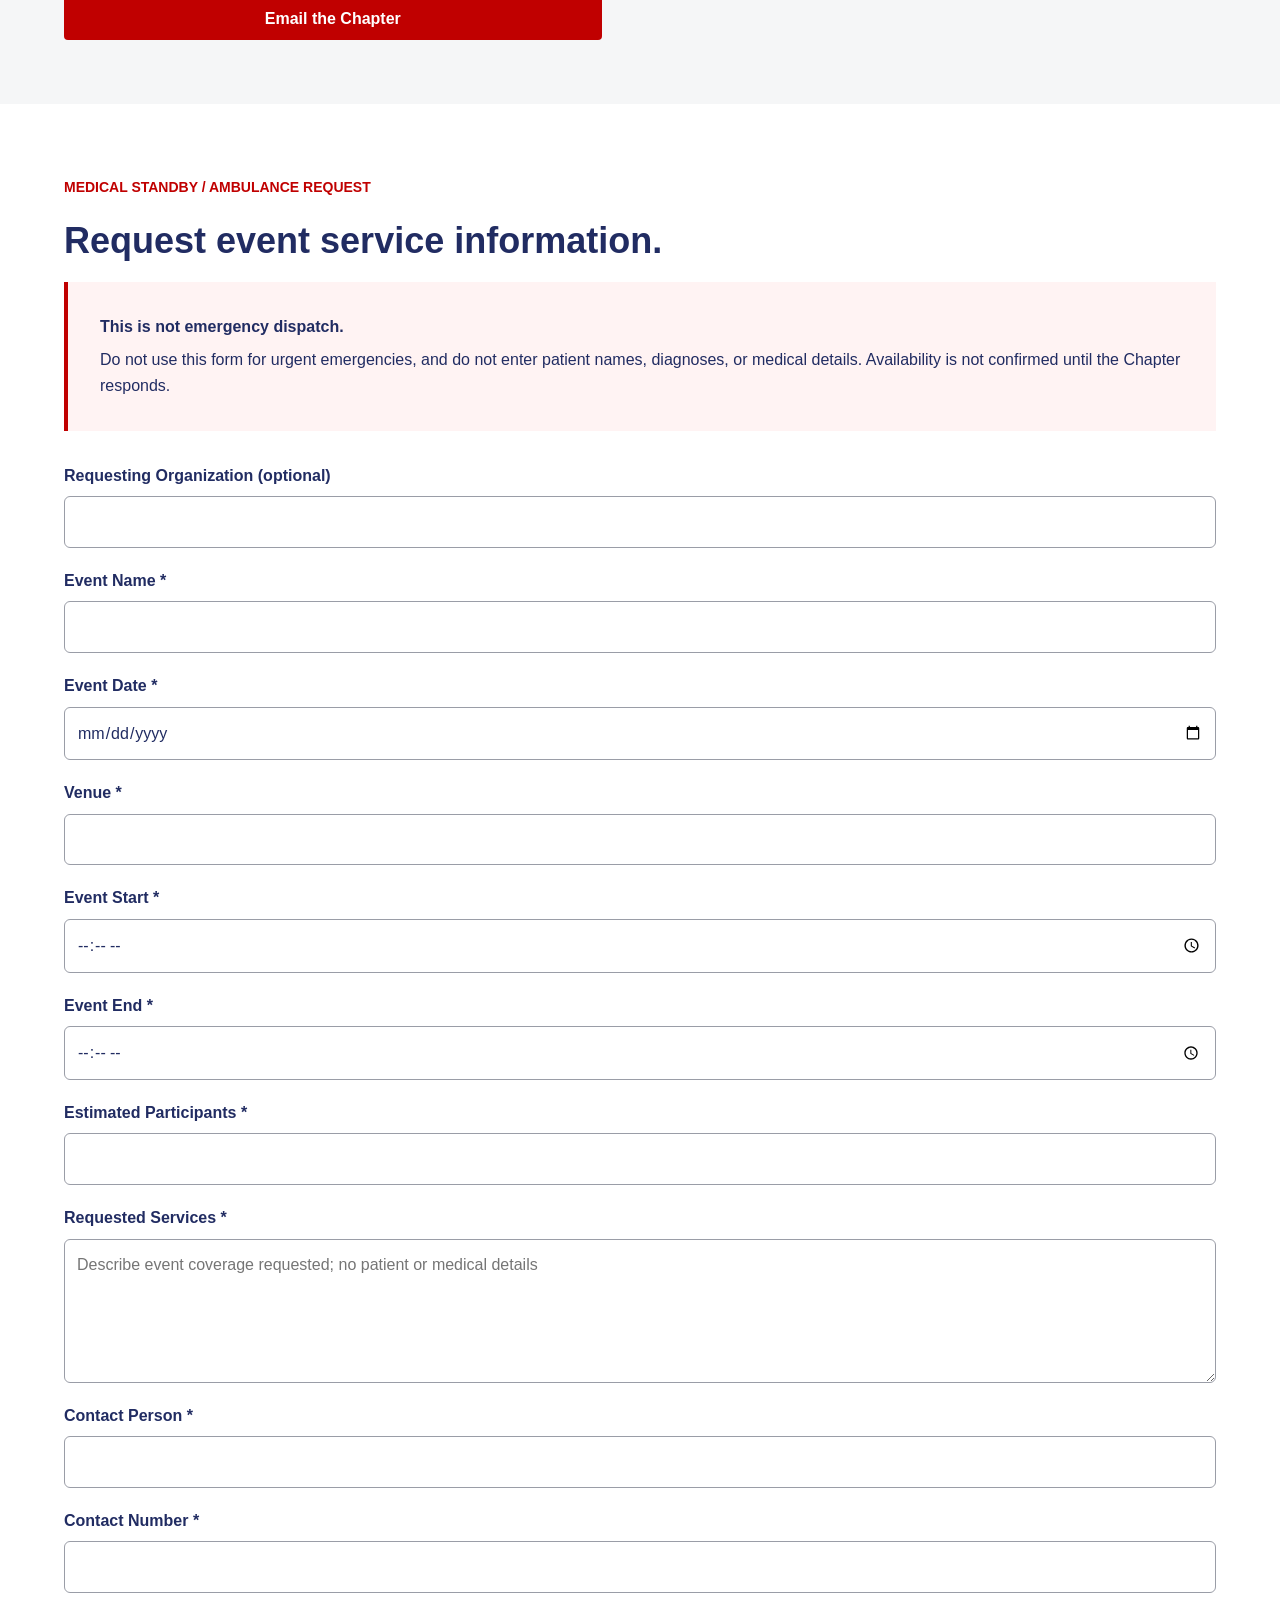
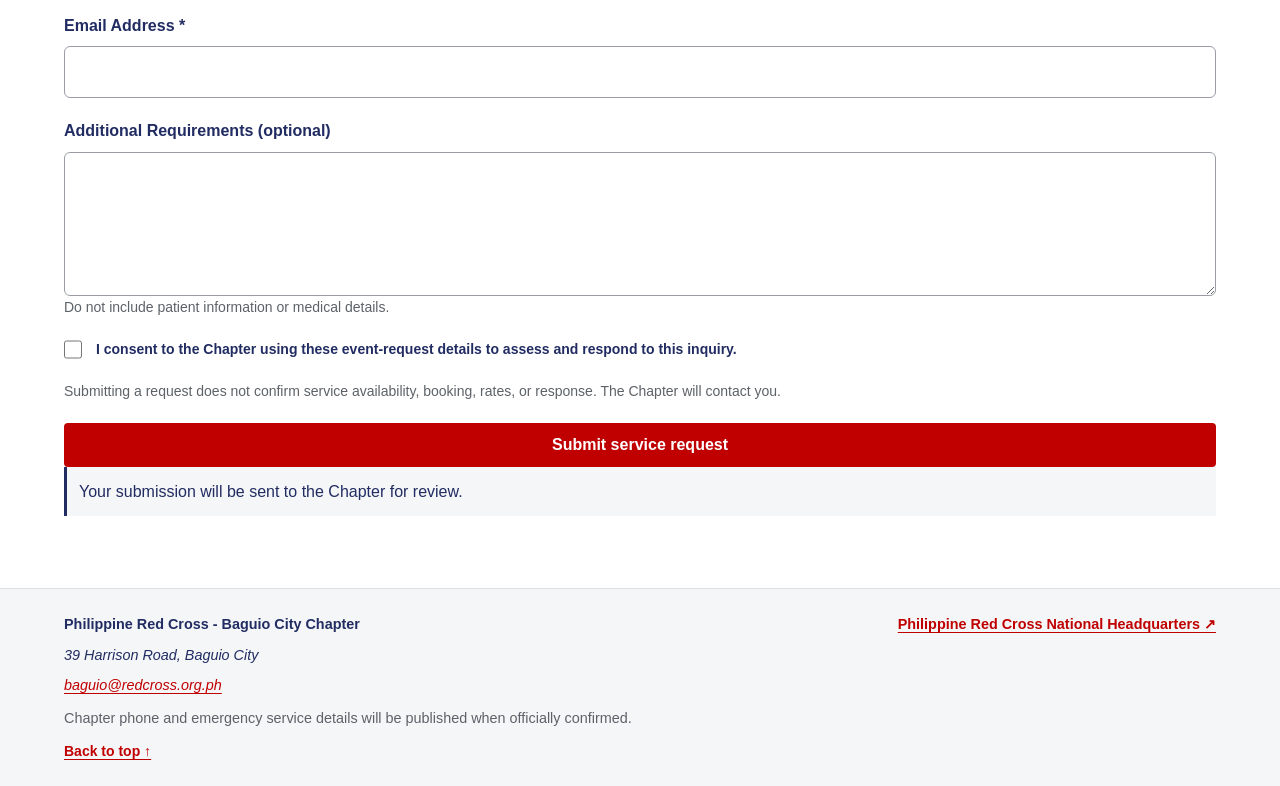
<file: emergency-services.html>
<!doctype html>
<html lang="en">
<head>
  <meta charset="utf-8">
  <meta name="viewport" content="width=device-width, initial-scale=1">
  <meta name="description" content="Information about Philippine Red Cross Baguio Chapter ambulance and emergency medical services. Availability and contact details must be confirmed.">
  <meta name="theme-color" content="#fe0000">
  <link rel="canonical" href="https://prcbaguio.org/emergency-services.html">
  <title>Emergency Services | Philippine Red Cross - Baguio City Chapter</title>
  <link rel="stylesheet" href="css/style.css">
  <script src="js/script.js" defer></script>
</head>
<body>
  <a class="skip-link" href="#main-content">Skip to content</a>
  <header class="site-header"><div class="site-header__inner">
    <a class="brand" href="index.html#top" aria-label="Philippine Red Cross - Baguio City Chapter, home"><span class="brand__name">Philippine Red Cross</span><span class="brand__chapter">Baguio City Chapter</span></a>
    <button class="menu-toggle" type="button" aria-expanded="false" aria-controls="primary-menu" aria-label="Open navigation" hidden><span aria-hidden="true"></span><span aria-hidden="true"></span><span aria-hidden="true"></span></button>
    <nav class="primary-nav" id="primary-menu" aria-label="Primary navigation">
      <a class="primary-nav__link" href="index.html#top">Home</a><a class="primary-nav__link" href="about.html">About</a>
      <details class="nav-dropdown" aria-current="page"><summary class="primary-nav__link">Services</summary><div class="nav-dropdown__menu"><a href="blood-services.html">Blood Services</a><a href="training.html">Safety Services (Trainings)</a><a href="emergency-services.html" aria-current="page">Safety Services (EMS)</a><a href="services.html">All services</a></div></details>
      <a class="primary-nav__link" href="volunteer.html">Volunteer</a><a class="primary-nav__link" href="news.html">News</a><a class="primary-nav__link" href="donate.html">Donate</a><a class="primary-nav__link" href="contact.html">Contact</a>
    </nav>
  </div></header>
  <main id="main-content">
    <section class="page-intro"><div class="container page-intro__inner"><p class="eyebrow">Emergency and medical services</p><h1>Service information, confirmed directly.</h1><p class="lead">Contact the Baguio City Chapter to ask about ambulance and medical services. Availability, rates, and response arrangements are not published until officially confirmed.</p></div></section>
    <section class="section"><div class="container"><div class="notice notice--red"><strong>Important:</strong> No Chapter emergency hotline or service availability has been supplied for publication. Do not rely on this page as an emergency dispatch channel.</div><div class="grid grid--2 service-detail-grid">
      <article class="service-detail"><h2>Ambulance services</h2><p>Ambulance patient transport and conduction may be part of Red Cross services. Whether a vehicle or crew is available for a particular request must be confirmed by the Chapter.</p><p><strong>Rates, service area, and scheduling:</strong> to be confirmed.</p></article>
      <article class="service-detail"><h2>Medical standby and event coverage</h2><p>Medical standby or event medical coverage requests require advance coordination and confirmation.</p><p><strong>Staffing, equipment, lead time, and rates:</strong> to be confirmed by the Chapter.</p></article>
    </div></div></section>
    <section class="section section--muted"><div class="container grid grid--2 content-grid"><div><p class="eyebrow">Request information</p><h2>How to inquire</h2><ol class="step-list"><li>Email the Chapter to ask whether the requested service is available.</li><li>Include the requested date, general pickup and destination details, and a way for staff to reply.</li><li>Wait for written confirmation of availability, instructions, and any applicable charges.</li></ol><p>Do not send sensitive medical or identity information through an unverified email channel.</p><a class="button" href="mailto:baguio@redcross.org.ph?subject=Emergency%20medical%20services%20inquiry">Email the Chapter</a></div>
      <div><p class="eyebrow">Frequently asked questions</p><h2>What to know</h2><div class="faq-list">
        <details><summary>Is an ambulance available now?</summary><p>Availability is not confirmed on this page. Contact the Chapter through its verified official channels for service inquiries.</p></details>
        <details><summary>What are the rates?</summary><p>Rates have not been supplied for publication. Ask the Chapter for current written rates before making arrangements.</p></details>
        <details><summary>Can I request event medical coverage?</summary><p>Contact the Chapter to ask about service scope, availability, requirements, and lead time. No booking is confirmed until the Chapter confirms it.</p></details>
      </div></div>
    </div></section>
    <section class="section" id="medical-standby-request"><div class="container inquiry-panel">
      <p class="eyebrow">Medical standby / ambulance request</p><h2>Request event service information.</h2>
      <div class="notice notice--red"><strong>This is not emergency dispatch.</strong> Do not use this form for urgent emergencies, and do not enter patient names, diagnoses, or medical details. Availability is not confirmed until the Chapter responds.</div>
      <form id="medical-standby-form" class="site-form" data-prc-form="medicalStandbyRequest" data-response-frame="submissionFrame-medical" method="POST" target="submissionFrame-medical" accept-charset="UTF-8">
        <div class="form-group"><label for="requesting-organization">Requesting Organization (optional)</label><input id="requesting-organization" name="requestingOrganization" maxlength="200"></div>
        <div class="form-group"><label for="event-name">Event Name *</label><input id="event-name" name="eventName" maxlength="200" required></div>
        <div class="form-group"><label for="event-date">Event Date *</label><input id="event-date" name="eventDate" type="date" required></div>
        <div class="form-group"><label for="event-venue">Venue *</label><input id="event-venue" name="venue" maxlength="300" required></div>
        <div class="form-group"><label for="event-start">Event Start *</label><input id="event-start" name="eventStart" type="time" required></div>
        <div class="form-group"><label for="event-end">Event End *</label><input id="event-end" name="eventEnd" type="time" required></div>
        <div class="form-group"><label for="event-participants">Estimated Participants *</label><input id="event-participants" name="estimatedParticipants" type="number" min="1" max="999999" step="1" required></div>
        <div class="form-group"><label for="requested-services">Requested Services *</label><textarea id="requested-services" name="requestedServices" rows="3" maxlength="1000" required placeholder="Describe event coverage requested; no patient or medical details"></textarea></div>
        <div class="form-group"><label for="event-contact">Contact Person *</label><input id="event-contact" name="contactPerson" maxlength="150" autocomplete="name" required></div>
        <div class="form-group"><label for="event-contact-number">Contact Number *</label><input id="event-contact-number" name="contactNumber" type="tel" maxlength="40" autocomplete="tel" required></div>
        <div class="form-group"><label for="event-email">Email Address *</label><input id="event-email" name="email" type="email" maxlength="254" autocomplete="email" required></div>
        <div class="form-group"><label for="event-requirements">Additional Requirements (optional)</label><textarea id="event-requirements" name="additionalRequirements" rows="3" maxlength="1000"></textarea><span class="field-hint">Do not include patient information or medical details.</span></div>
        <div class="form-honeypot" aria-hidden="true"><label for="medical-website">Website</label><input id="medical-website" name="website" tabindex="-1" autocomplete="off"></div>
        <input type="hidden" name="formType" value="medicalStandbyRequest"><input type="hidden" name="startedAt"><input type="hidden" name="requestId">
        <div class="form-group"><label class="consent-field"><input type="checkbox" name="privacyConsent" value="yes" required><span>I consent to the Chapter using these event-request details to assess and respond to this inquiry.</span></label></div>
        <p class="privacy-note">Submitting a request does not confirm service availability, booking, rates, or response. The Chapter will contact you.</p>
        <button class="button" type="submit" data-form-submit>Submit service request</button>
        <p class="form-status" data-form-status role="status" aria-live="polite" aria-atomic="true">Preparing form...</p>
      </form>
      <iframe class="form-response-frame" name="submissionFrame-medical" title="Medical standby request response" aria-hidden="true" tabindex="-1"></iframe>
    </div></section>
  </main>
  <footer class="site-footer"><div class="site-footer__inner"><div class="site-footer__top"><div><p class="site-footer__name">Philippine Red Cross - Baguio City Chapter</p><address>39 Harrison Road, Baguio City<br><a href="mailto:baguio@redcross.org.ph">baguio@redcross.org.ph</a></address></div><a class="site-footer__national" href="https://redcross.org.ph/" target="_blank" rel="noopener noreferrer">Philippine Red Cross National Headquarters ↗</a></div><p class="site-footer__note">Chapter phone and emergency service details will be published when officially confirmed.</p><a class="back-to-top" href="#main-content">Back to top ↑</a></div></footer>
</body>
</html>
</file>
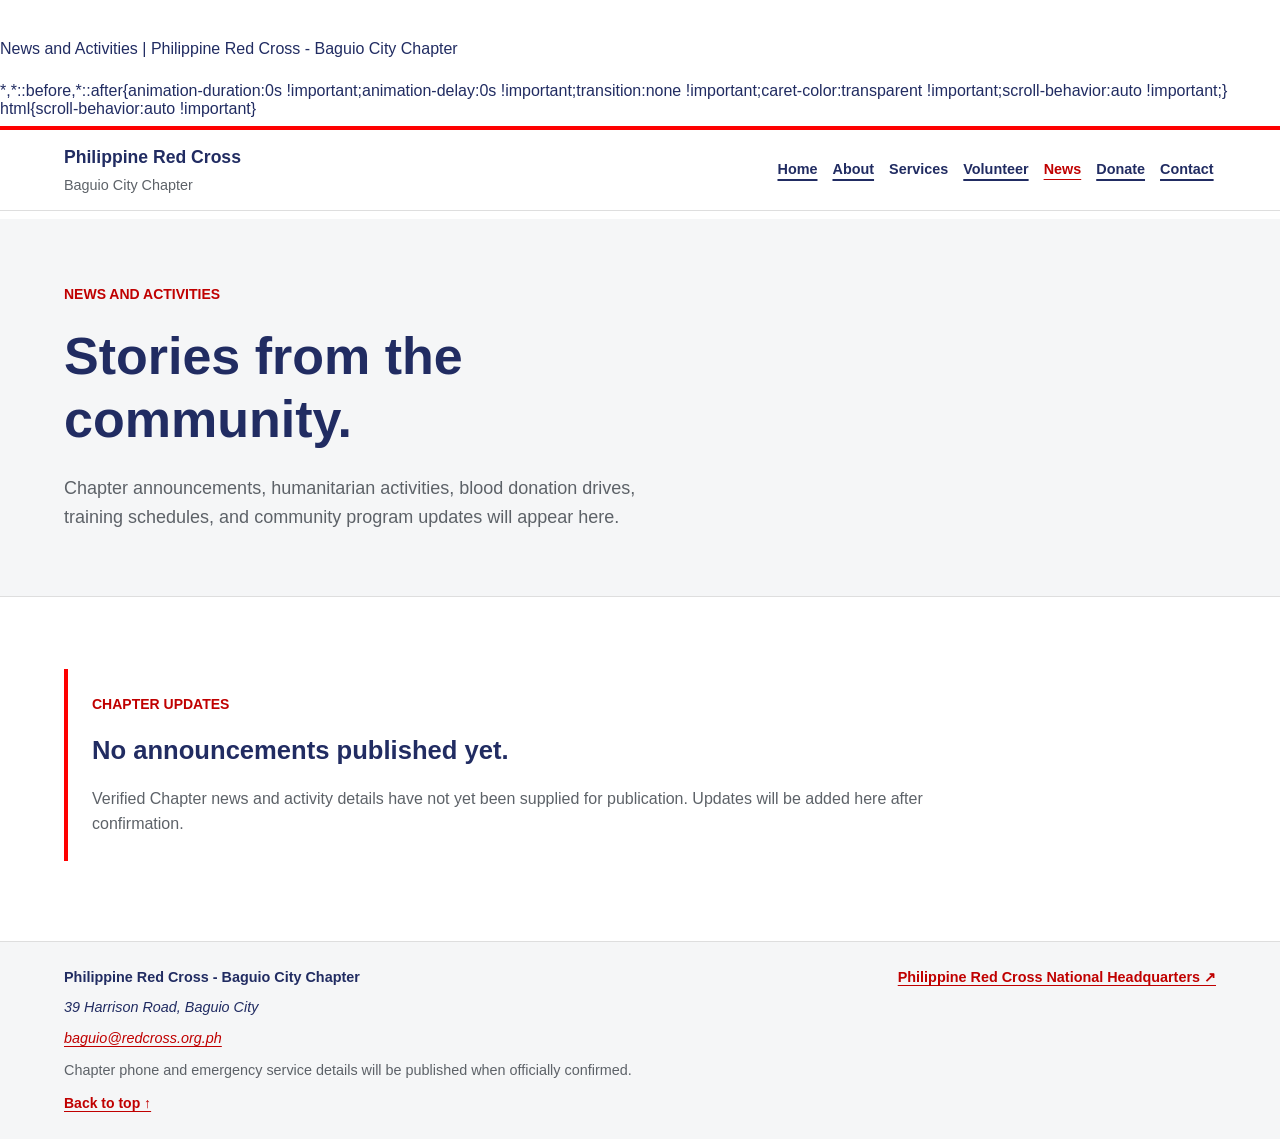
<file: news.html>
<!doctype html>
<html lang="en">
<head>
  <meta charset="utf-8">
  <meta name="viewport" content="width=device-width, initial-scale=1">
  <meta name="description" content="Chapter announcements, humanitarian activities, blood drives, training schedules, and community program updates.">
  <meta name="theme-color" content="#fe0000">
  <link rel="canonical" href="https://prcbaguio.org/news.html">
  <title>News and Activities | Philippine Red Cross - Baguio City Chapter</title>
  <link rel="stylesheet" href="css/style.css">
  <script src="js/script.js" defer></script>
</head>
<body>
  <a class="skip-link" href="#main-content">Skip to content</a>
  <header class="site-header"><div class="site-header__inner">
    <a class="brand" href="index.html#top" aria-label="Philippine Red Cross - Baguio City Chapter, home"><span class="brand__name">Philippine Red Cross</span><span class="brand__chapter">Baguio City Chapter</span></a>
    <button class="menu-toggle" type="button" aria-expanded="false" aria-controls="primary-menu" aria-label="Open navigation" hidden><span aria-hidden="true"></span><span aria-hidden="true"></span><span aria-hidden="true"></span></button>
    <nav class="primary-nav" id="primary-menu" aria-label="Primary navigation">
      <a class="primary-nav__link" href="index.html#top">Home</a><a class="primary-nav__link" href="about.html">About</a>
      <details class="nav-dropdown"><summary class="primary-nav__link">Services</summary><div class="nav-dropdown__menu"><a href="blood-services.html">Blood Services</a><a href="training.html">Safety Services (Trainings)</a><a href="emergency-services.html">Safety Services (EMS)</a><a href="services.html">All services</a></div></details>
      <a class="primary-nav__link" href="volunteer.html">Volunteer</a><a class="primary-nav__link" href="news.html" aria-current="page">News</a><a class="primary-nav__link" href="donate.html">Donate</a><a class="primary-nav__link" href="contact.html">Contact</a>
    </nav>
  </div></header>
  <main id="main-content">
    <section class="page-intro"><div class="container page-intro__inner"><p class="eyebrow">News and activities</p><h1>Stories from the community.</h1><p class="lead">Chapter announcements, humanitarian activities, blood donation drives, training schedules, and community program updates will appear here.</p></div></section>
    <section class="section"><div class="container"><div class="news-empty"><p class="eyebrow">Chapter updates</p><h2>No announcements published yet.</h2><p>Verified Chapter news and activity details have not yet been supplied for publication. Updates will be added here after confirmation.</p></div>
      <template id="news-item-template"><article class="card news-item"><p class="news-item__meta"><time>Publication date</time> · Activity category</p><h2 class="news-item__title">Verified article headline</h2><p>Write a concise summary using confirmed details only.</p></article></template>
    </div></section>
  </main>
  <footer class="site-footer"><div class="site-footer__inner"><div class="site-footer__top"><div><p class="site-footer__name">Philippine Red Cross - Baguio City Chapter</p><address>39 Harrison Road, Baguio City<br><a href="mailto:baguio@redcross.org.ph">baguio@redcross.org.ph</a></address></div><a class="site-footer__national" href="https://redcross.org.ph/" target="_blank" rel="noopener noreferrer">Philippine Red Cross National Headquarters ↗</a></div><p class="site-footer__note">Chapter phone and emergency service details will be published when officially confirmed.</p><a class="back-to-top" href="#main-content">Back to top ↑</a></div></footer>
</body>
</html>
</file>
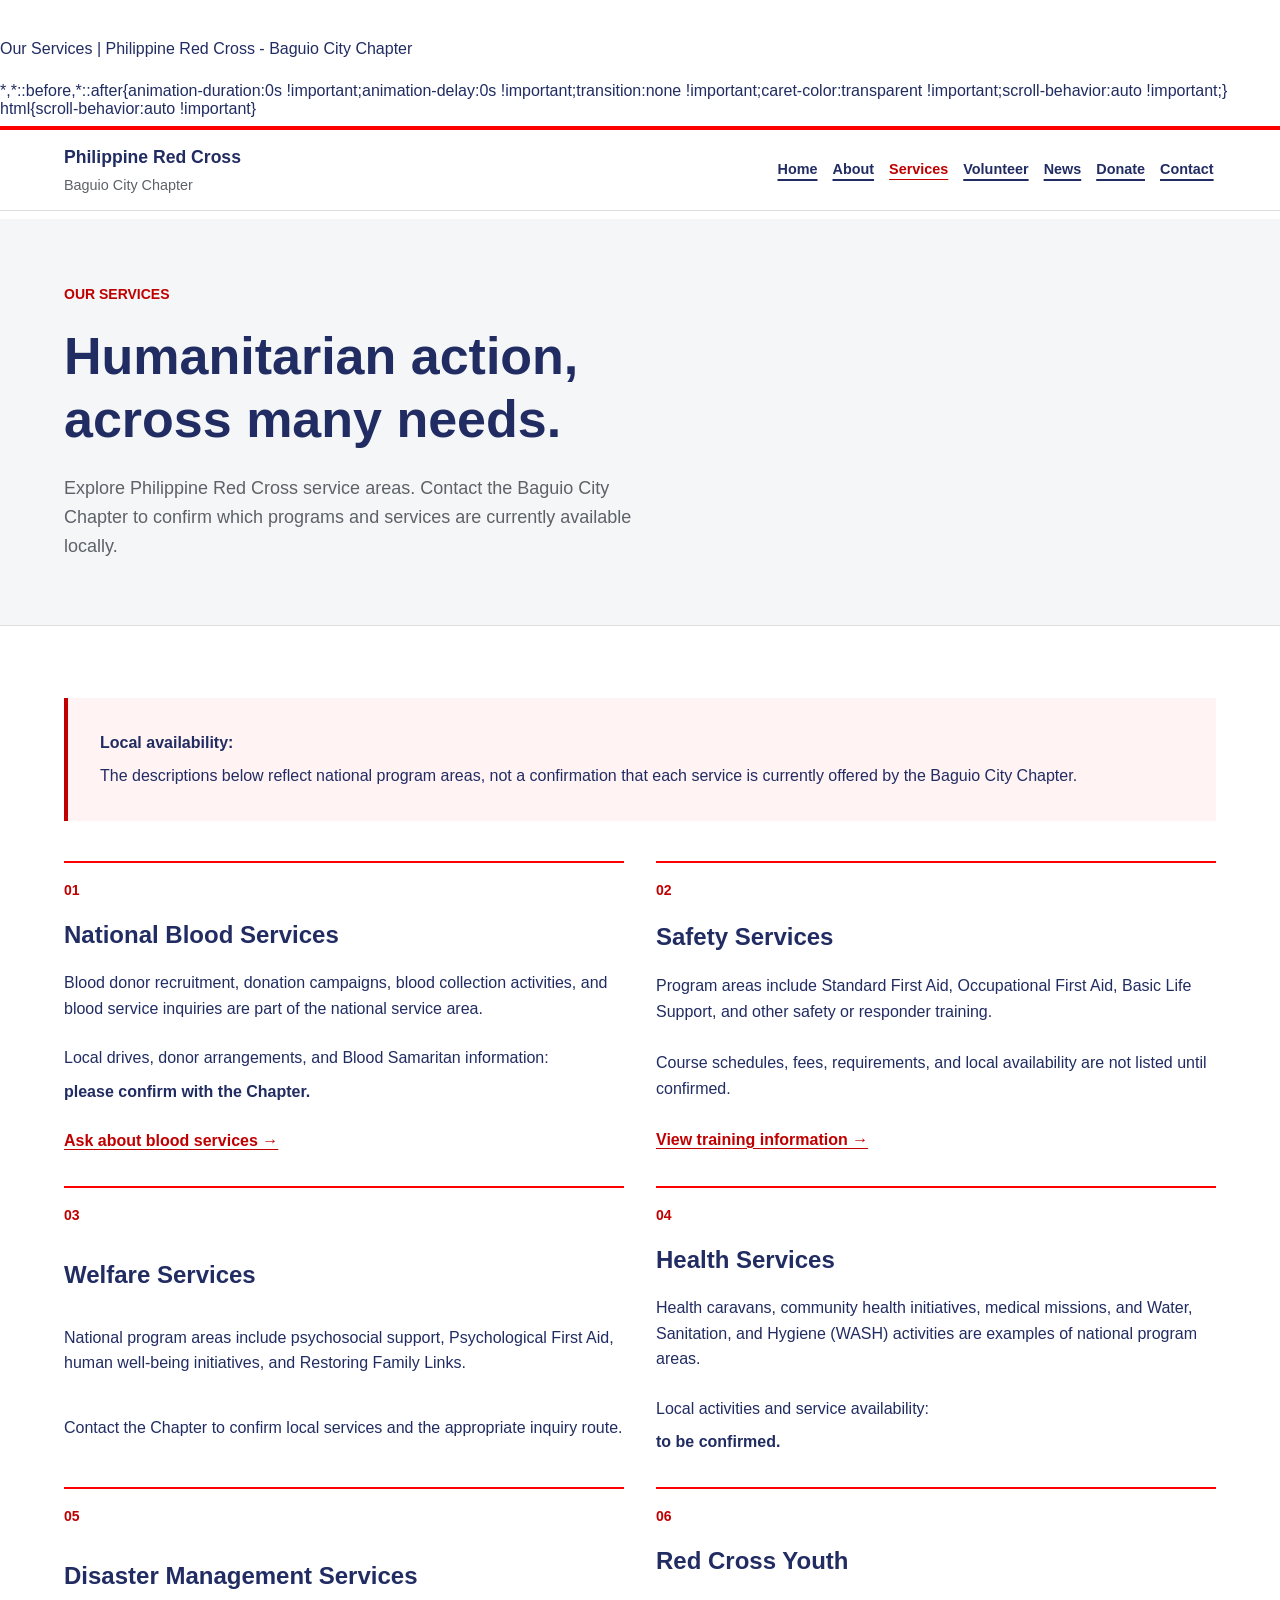
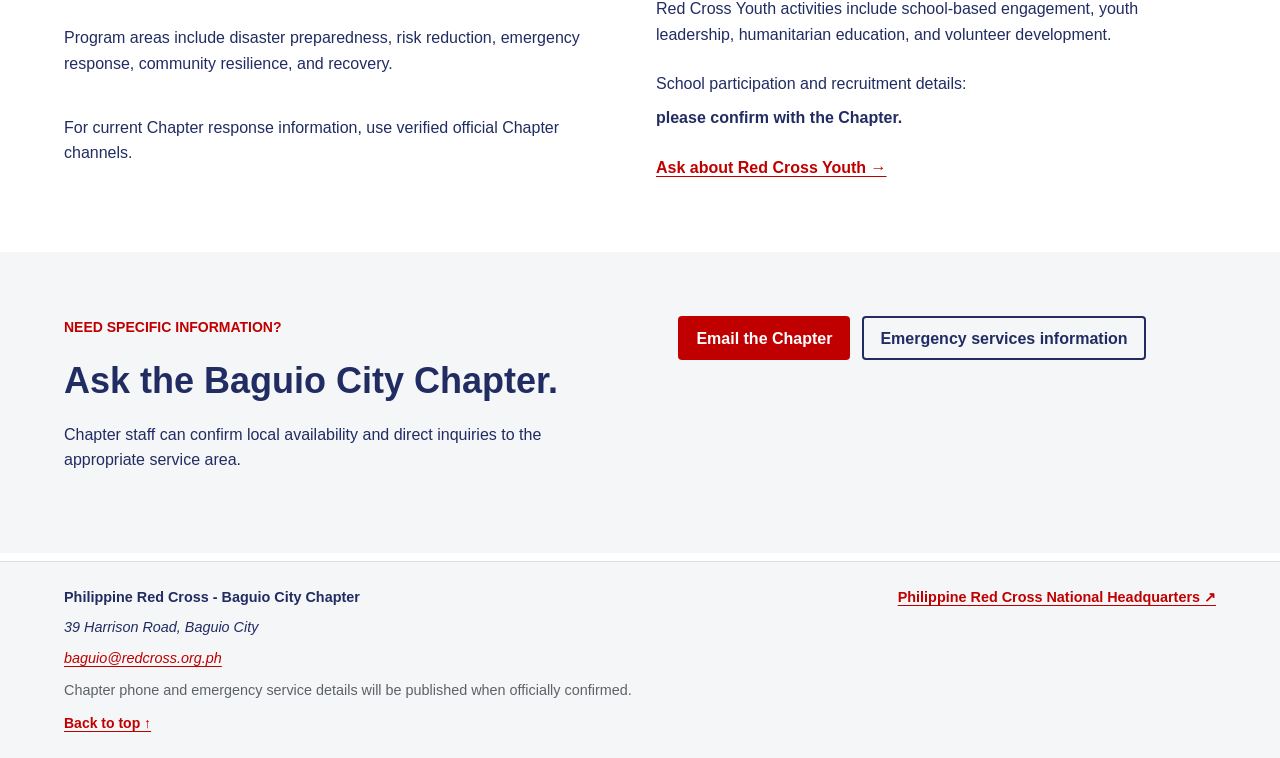
<file: services.html>
<!doctype html>
<html lang="en">
<head>
  <meta charset="utf-8">
  <meta name="viewport" content="width=device-width, initial-scale=1">
  <meta name="description" content="Explore Philippine Red Cross service areas and contact the Baguio City Chapter to confirm local program availability.">
  <meta name="theme-color" content="#fe0000">
  <link rel="canonical" href="https://prcbaguio.org/services.html">
  <title>Our Services | Philippine Red Cross - Baguio City Chapter</title>
  <link rel="stylesheet" href="css/style.css">
  <script src="js/script.js" defer></script>
</head>
<body>
  <a class="skip-link" href="#main-content">Skip to content</a>
  <header class="site-header"><div class="site-header__inner">
    <a class="brand" href="index.html#top" aria-label="Philippine Red Cross - Baguio City Chapter, home"><span class="brand__name">Philippine Red Cross</span><span class="brand__chapter">Baguio City Chapter</span></a>
    <button class="menu-toggle" type="button" aria-expanded="false" aria-controls="primary-menu" aria-label="Open navigation" hidden><span aria-hidden="true"></span><span aria-hidden="true"></span><span aria-hidden="true"></span></button>
    <nav class="primary-nav" id="primary-menu" aria-label="Primary navigation">
      <a class="primary-nav__link" href="index.html#top">Home</a><a class="primary-nav__link" href="about.html">About</a>
      <details class="nav-dropdown" aria-current="page"><summary class="primary-nav__link">Services</summary><div class="nav-dropdown__menu"><a href="blood-services.html">Blood Services</a><a href="training.html">Safety Services (Trainings)</a><a href="emergency-services.html">Safety Services (EMS)</a><a href="services.html" aria-current="page">All services</a></div></details>
      <a class="primary-nav__link" href="volunteer.html">Volunteer</a><a class="primary-nav__link" href="news.html">News</a><a class="primary-nav__link" href="donate.html">Donate</a><a class="primary-nav__link" href="contact.html">Contact</a>
    </nav>
  </div></header>
  <main id="main-content">
    <section class="page-intro"><div class="container page-intro__inner"><p class="eyebrow">Our services</p><h1>Humanitarian action, across many needs.</h1><p class="lead">Explore Philippine Red Cross service areas. Contact the Baguio City Chapter to confirm which programs and services are currently available locally.</p></div></section>
    <section class="section"><div class="container"><div class="notice notice--red"><strong>Local availability:</strong> The descriptions below reflect national program areas, not a confirmation that each service is currently offered by the Baguio City Chapter.</div><div class="grid grid--2 service-detail-grid">
      <article class="service-detail" id="blood-services"><p class="eyebrow">01</p><h2>National Blood Services</h2><p>Blood donor recruitment, donation campaigns, blood collection activities, and blood service inquiries are part of the national service area.</p><p>Local drives, donor arrangements, and Blood Samaritan information: <strong>please confirm with the Chapter.</strong></p><a class="text-link" href="mailto:baguio@redcross.org.ph?subject=Blood%20services%20inquiry">Ask about blood services →</a></article>
      <article class="service-detail" id="safety-services"><p class="eyebrow">02</p><h2>Safety Services</h2><p>Program areas include Standard First Aid, Occupational First Aid, Basic Life Support, and other safety or responder training.</p><p>Course schedules, fees, requirements, and local availability are not listed until confirmed.</p><a class="text-link" href="training.html">View training information →</a></article>
      <article class="service-detail" id="welfare-services"><p class="eyebrow">03</p><h2>Welfare Services</h2><p>National program areas include psychosocial support, Psychological First Aid, human well-being initiatives, and Restoring Family Links.</p><p>Contact the Chapter to confirm local services and the appropriate inquiry route.</p></article>
      <article class="service-detail" id="health-services"><p class="eyebrow">04</p><h2>Health Services</h2><p>Health caravans, community health initiatives, medical missions, and Water, Sanitation, and Hygiene (WASH) activities are examples of national program areas.</p><p>Local activities and service availability: <strong>to be confirmed.</strong></p></article>
      <article class="service-detail" id="disaster-management"><p class="eyebrow">05</p><h2>Disaster Management Services</h2><p>Program areas include disaster preparedness, risk reduction, emergency response, community resilience, and recovery.</p><p>For current Chapter response information, use verified official Chapter channels.</p></article>
      <article class="service-detail" id="red-cross-youth"><p class="eyebrow">06</p><h2>Red Cross Youth</h2><p>Red Cross Youth activities include school-based engagement, youth leadership, humanitarian education, and volunteer development.</p><p>School participation and recruitment details: <strong>please confirm with the Chapter.</strong></p><a class="text-link" href="mailto:baguio@redcross.org.ph?subject=Red%20Cross%20Youth%20inquiry">Ask about Red Cross Youth →</a></article>
    </div></div></section>
    <section class="section section--muted"><div class="container grid grid--2 content-grid"><div><p class="eyebrow">Need specific information?</p><h2>Ask the Baguio City Chapter.</h2><p>Chapter staff can confirm local availability and direct inquiries to the appropriate service area.</p></div><div class="cluster"><a class="button" href="mailto:baguio@redcross.org.ph?subject=Chapter%20services%20inquiry">Email the Chapter</a><a class="button button--outline" href="emergency-services.html">Emergency services information</a></div></div></section>
  </main>
  <footer class="site-footer"><div class="site-footer__inner"><div class="site-footer__top"><div><p class="site-footer__name">Philippine Red Cross - Baguio City Chapter</p><address>39 Harrison Road, Baguio City<br><a href="mailto:baguio@redcross.org.ph">baguio@redcross.org.ph</a></address></div><a class="site-footer__national" href="https://redcross.org.ph/" target="_blank" rel="noopener noreferrer">Philippine Red Cross National Headquarters ↗</a></div><p class="site-footer__note">Chapter phone and emergency service details will be published when officially confirmed.</p><a class="back-to-top" href="#main-content">Back to top ↑</a></div></footer>
</body>
</html>
</file>
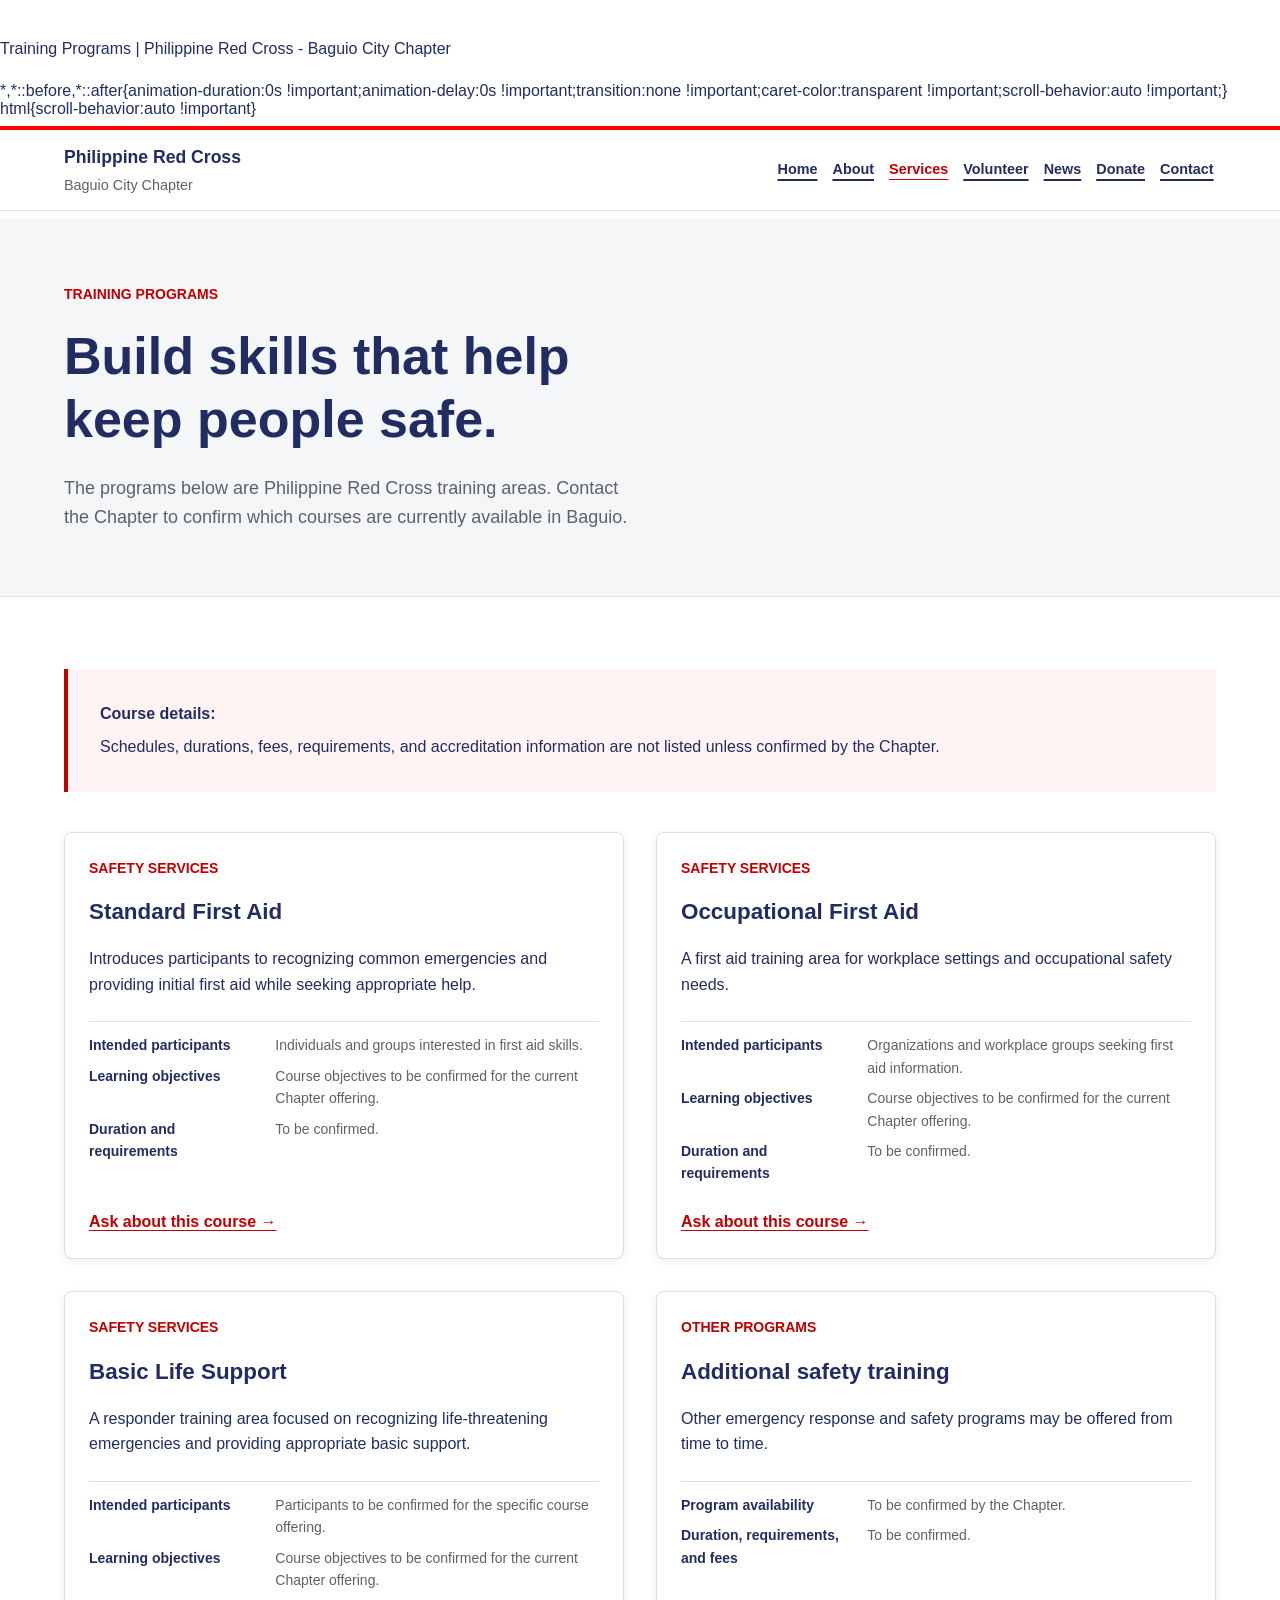
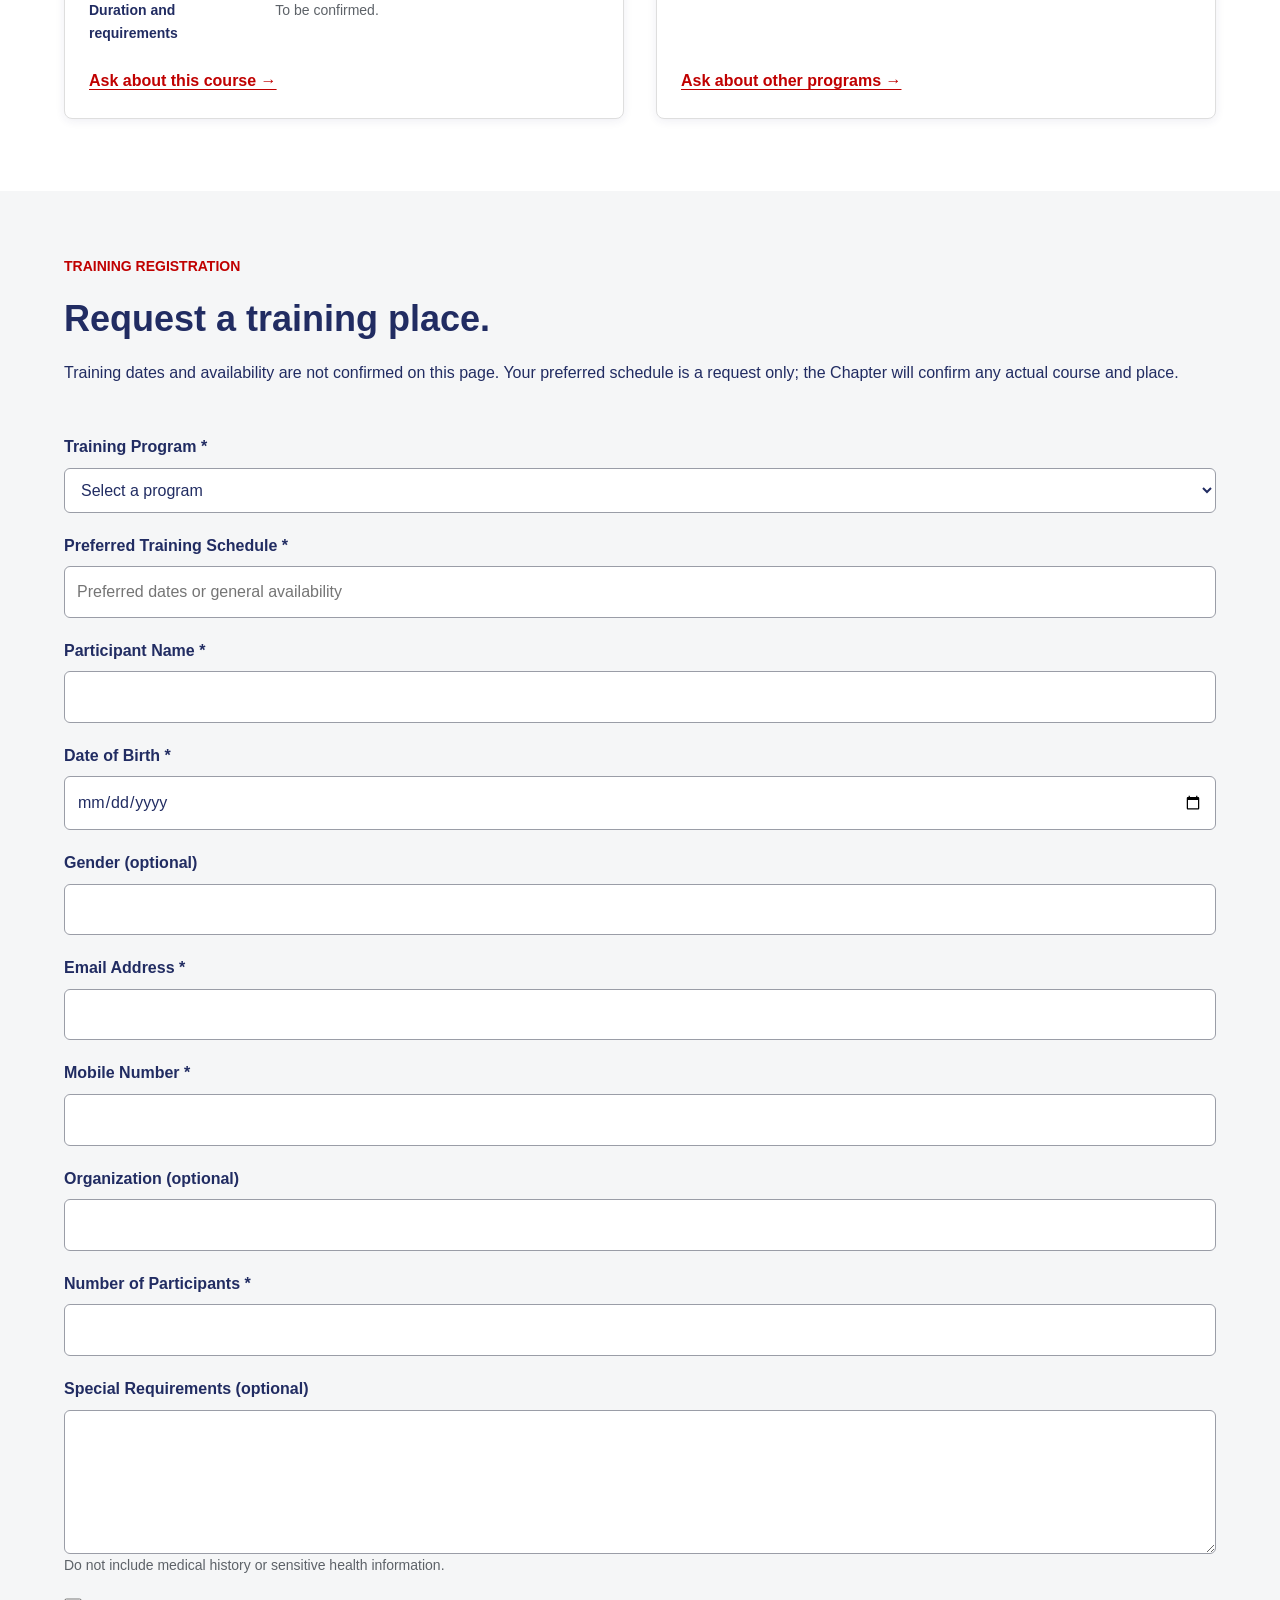
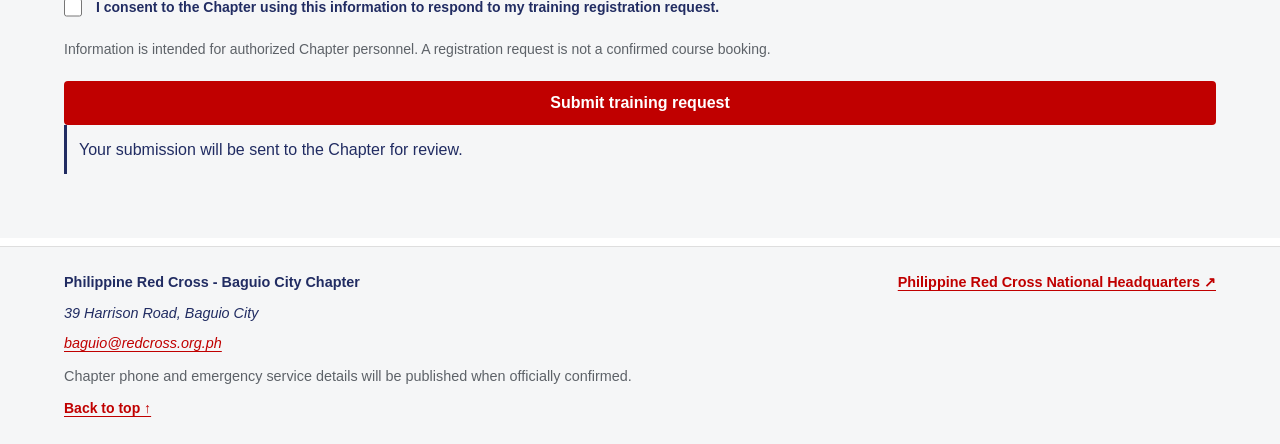
<file: training.html>
<!doctype html>
<html lang="en">
<head>
  <meta charset="utf-8">
  <meta name="viewport" content="width=device-width, initial-scale=1">
  <meta name="description" content="Learn about First Aid, Occupational First Aid, Basic Life Support, and other training program areas. Confirm local courses with the Baguio Chapter.">
  <meta name="theme-color" content="#fe0000">
  <link rel="canonical" href="https://prcbaguio.org/training.html">
  <title>Training Programs | Philippine Red Cross - Baguio City Chapter</title>
  <link rel="stylesheet" href="css/style.css">
  <script src="js/script.js" defer></script>
</head>
<body>
  <a class="skip-link" href="#main-content">Skip to content</a>
  <header class="site-header"><div class="site-header__inner">
    <a class="brand" href="index.html#top" aria-label="Philippine Red Cross - Baguio City Chapter, home"><span class="brand__name">Philippine Red Cross</span><span class="brand__chapter">Baguio City Chapter</span></a>
    <button class="menu-toggle" type="button" aria-expanded="false" aria-controls="primary-menu" aria-label="Open navigation" hidden><span aria-hidden="true"></span><span aria-hidden="true"></span><span aria-hidden="true"></span></button>
    <nav class="primary-nav" id="primary-menu" aria-label="Primary navigation">
      <a class="primary-nav__link" href="index.html#top">Home</a><a class="primary-nav__link" href="about.html">About</a>
      <details class="nav-dropdown" aria-current="page"><summary class="primary-nav__link">Services</summary><div class="nav-dropdown__menu"><a href="blood-services.html">Blood Services</a><a href="training.html" aria-current="page">Safety Services (Trainings)</a><a href="emergency-services.html">Safety Services (EMS)</a><a href="services.html">All services</a></div></details>
      <a class="primary-nav__link" href="volunteer.html">Volunteer</a><a class="primary-nav__link" href="news.html">News</a><a class="primary-nav__link" href="donate.html">Donate</a><a class="primary-nav__link" href="contact.html">Contact</a>
    </nav>
  </div></header>
  <main id="main-content">
    <section class="page-intro"><div class="container page-intro__inner"><p class="eyebrow">Training programs</p><h1>Build skills that help keep people safe.</h1><p class="lead">The programs below are Philippine Red Cross training areas. Contact the Chapter to confirm which courses are currently available in Baguio.</p></div></section>
    <section class="section"><div class="container"><div class="notice notice--red"><strong>Course details:</strong> Schedules, durations, fees, requirements, and accreditation information are not listed unless confirmed by the Chapter.</div><div class="grid grid--2 training-grid">
      <article class="card training-item"><p class="eyebrow">Safety Services</p><h2>Standard First Aid</h2><p>Introduces participants to recognizing common emergencies and providing initial first aid while seeking appropriate help.</p><dl><dt>Intended participants</dt><dd>Individuals and groups interested in first aid skills.</dd><dt>Learning objectives</dt><dd>Course objectives to be confirmed for the current Chapter offering.</dd><dt>Duration and requirements</dt><dd>To be confirmed.</dd></dl><a class="text-link" href="mailto:baguio@redcross.org.ph?subject=Standard%20First%20Aid%20training%20inquiry">Ask about this course →</a></article>
      <article class="card training-item"><p class="eyebrow">Safety Services</p><h2>Occupational First Aid</h2><p>A first aid training area for workplace settings and occupational safety needs.</p><dl><dt>Intended participants</dt><dd>Organizations and workplace groups seeking first aid information.</dd><dt>Learning objectives</dt><dd>Course objectives to be confirmed for the current Chapter offering.</dd><dt>Duration and requirements</dt><dd>To be confirmed.</dd></dl><a class="text-link" href="mailto:baguio@redcross.org.ph?subject=Occupational%20First%20Aid%20training%20inquiry">Ask about this course →</a></article>
      <article class="card training-item"><p class="eyebrow">Safety Services</p><h2>Basic Life Support</h2><p>A responder training area focused on recognizing life-threatening emergencies and providing appropriate basic support.</p><dl><dt>Intended participants</dt><dd>Participants to be confirmed for the specific course offering.</dd><dt>Learning objectives</dt><dd>Course objectives to be confirmed for the current Chapter offering.</dd><dt>Duration and requirements</dt><dd>To be confirmed.</dd></dl><a class="text-link" href="mailto:baguio@redcross.org.ph?subject=Basic%20Life%20Support%20training%20inquiry">Ask about this course →</a></article>
      <article class="card training-item"><p class="eyebrow">Other programs</p><h2>Additional safety training</h2><p>Other emergency response and safety programs may be offered from time to time.</p><dl><dt>Program availability</dt><dd>To be confirmed by the Chapter.</dd><dt>Duration, requirements, and fees</dt><dd>To be confirmed.</dd></dl><a class="text-link" href="mailto:baguio@redcross.org.ph?subject=Safety%20training%20inquiry">Ask about other programs →</a></article>
    </div></div></section>
    <section class="section section--muted" id="training-registration"><div class="container inquiry-panel">
      <p class="eyebrow">Training registration</p><h2>Request a training place.</h2>
      <p>Training dates and availability are not confirmed on this page. Your preferred schedule is a request only; the Chapter will confirm any actual course and place.</p>
      <form id="training-registration-form" class="site-form" data-prc-form="trainingRegistration" data-response-frame="submissionFrame-training" method="POST" target="submissionFrame-training" accept-charset="UTF-8">
        <div class="form-group"><label for="training-program">Training Program *</label><select id="training-program" name="trainingProgram" required><option value="">Select a program</option><option>Standard First Aid</option><option>Occupational First Aid</option><option>Basic Life Support</option><option>Other</option></select></div>
        <div class="form-group"><label for="training-schedule">Preferred Training Schedule *</label><input id="training-schedule" name="trainingSchedule" maxlength="200" placeholder="Preferred dates or general availability" required></div>
        <div class="form-group"><label for="participant-name">Participant Name *</label><input id="participant-name" name="participantName" maxlength="150" autocomplete="name" required></div>
        <div class="form-group"><label for="participant-dob">Date of Birth *</label><input id="participant-dob" name="dateOfBirth" type="date" autocomplete="bday" required></div>
        <div class="form-group"><label for="participant-gender">Gender (optional)</label><input id="participant-gender" name="gender" maxlength="80"></div>
        <div class="form-group"><label for="training-email">Email Address *</label><input id="training-email" name="email" type="email" maxlength="254" autocomplete="email" required></div>
        <div class="form-group"><label for="training-phone">Mobile Number *</label><input id="training-phone" name="phone" type="tel" maxlength="40" autocomplete="tel" required></div>
        <div class="form-group"><label for="training-organization">Organization (optional)</label><input id="training-organization" name="organization" maxlength="200"></div>
        <div class="form-group"><label for="training-count">Number of Participants *</label><input id="training-count" name="numberOfParticipants" type="number" min="1" max="999999" step="1" required></div>
        <div class="form-group"><label for="training-requirements">Special Requirements (optional)</label><textarea id="training-requirements" name="specialRequirements" rows="3" maxlength="1000"></textarea><span class="field-hint">Do not include medical history or sensitive health information.</span></div>
        <div class="form-honeypot" aria-hidden="true"><label for="training-website">Website</label><input id="training-website" name="website" tabindex="-1" autocomplete="off"></div>
        <input type="hidden" name="formType" value="trainingRegistration"><input type="hidden" name="startedAt"><input type="hidden" name="requestId">
        <div class="form-group"><label class="consent-field"><input type="checkbox" name="privacyConsent" value="yes" required><span>I consent to the Chapter using this information to respond to my training registration request.</span></label></div>
        <p class="privacy-note">Information is intended for authorized Chapter personnel. A registration request is not a confirmed course booking.</p>
        <button class="button" type="submit" data-form-submit>Submit training request</button>
        <p class="form-status" data-form-status role="status" aria-live="polite" aria-atomic="true">Preparing form...</p>
      </form>
      <iframe class="form-response-frame" name="submissionFrame-training" title="Training registration response" aria-hidden="true" tabindex="-1"></iframe>
    </div></section>
  </main>
  <footer class="site-footer"><div class="site-footer__inner"><div class="site-footer__top"><div><p class="site-footer__name">Philippine Red Cross - Baguio City Chapter</p><address>39 Harrison Road, Baguio City<br><a href="mailto:baguio@redcross.org.ph">baguio@redcross.org.ph</a></address></div><a class="site-footer__national" href="https://redcross.org.ph/" target="_blank" rel="noopener noreferrer">Philippine Red Cross National Headquarters ↗</a></div><p class="site-footer__note">Chapter phone and emergency service details will be published when officially confirmed.</p><a class="back-to-top" href="#main-content">Back to top ↑</a></div></footer>
</body>
</html>
</file>
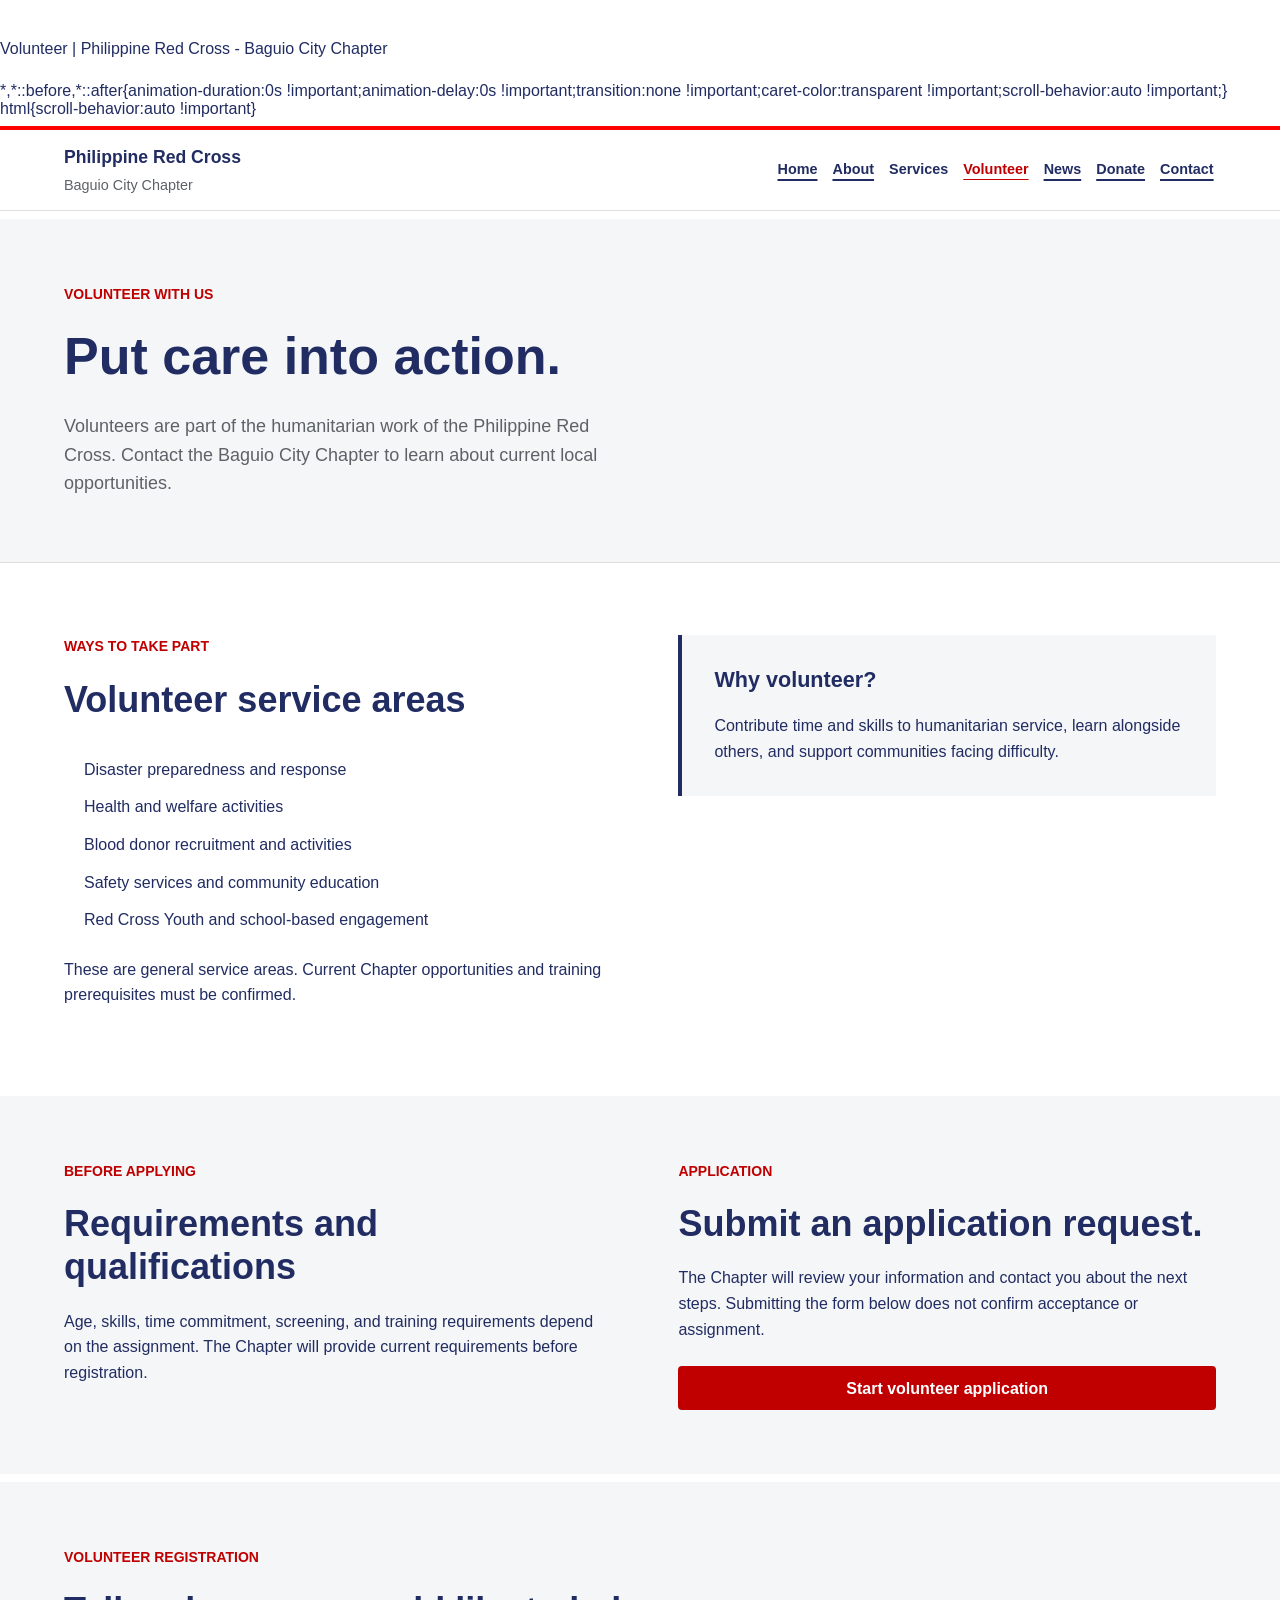
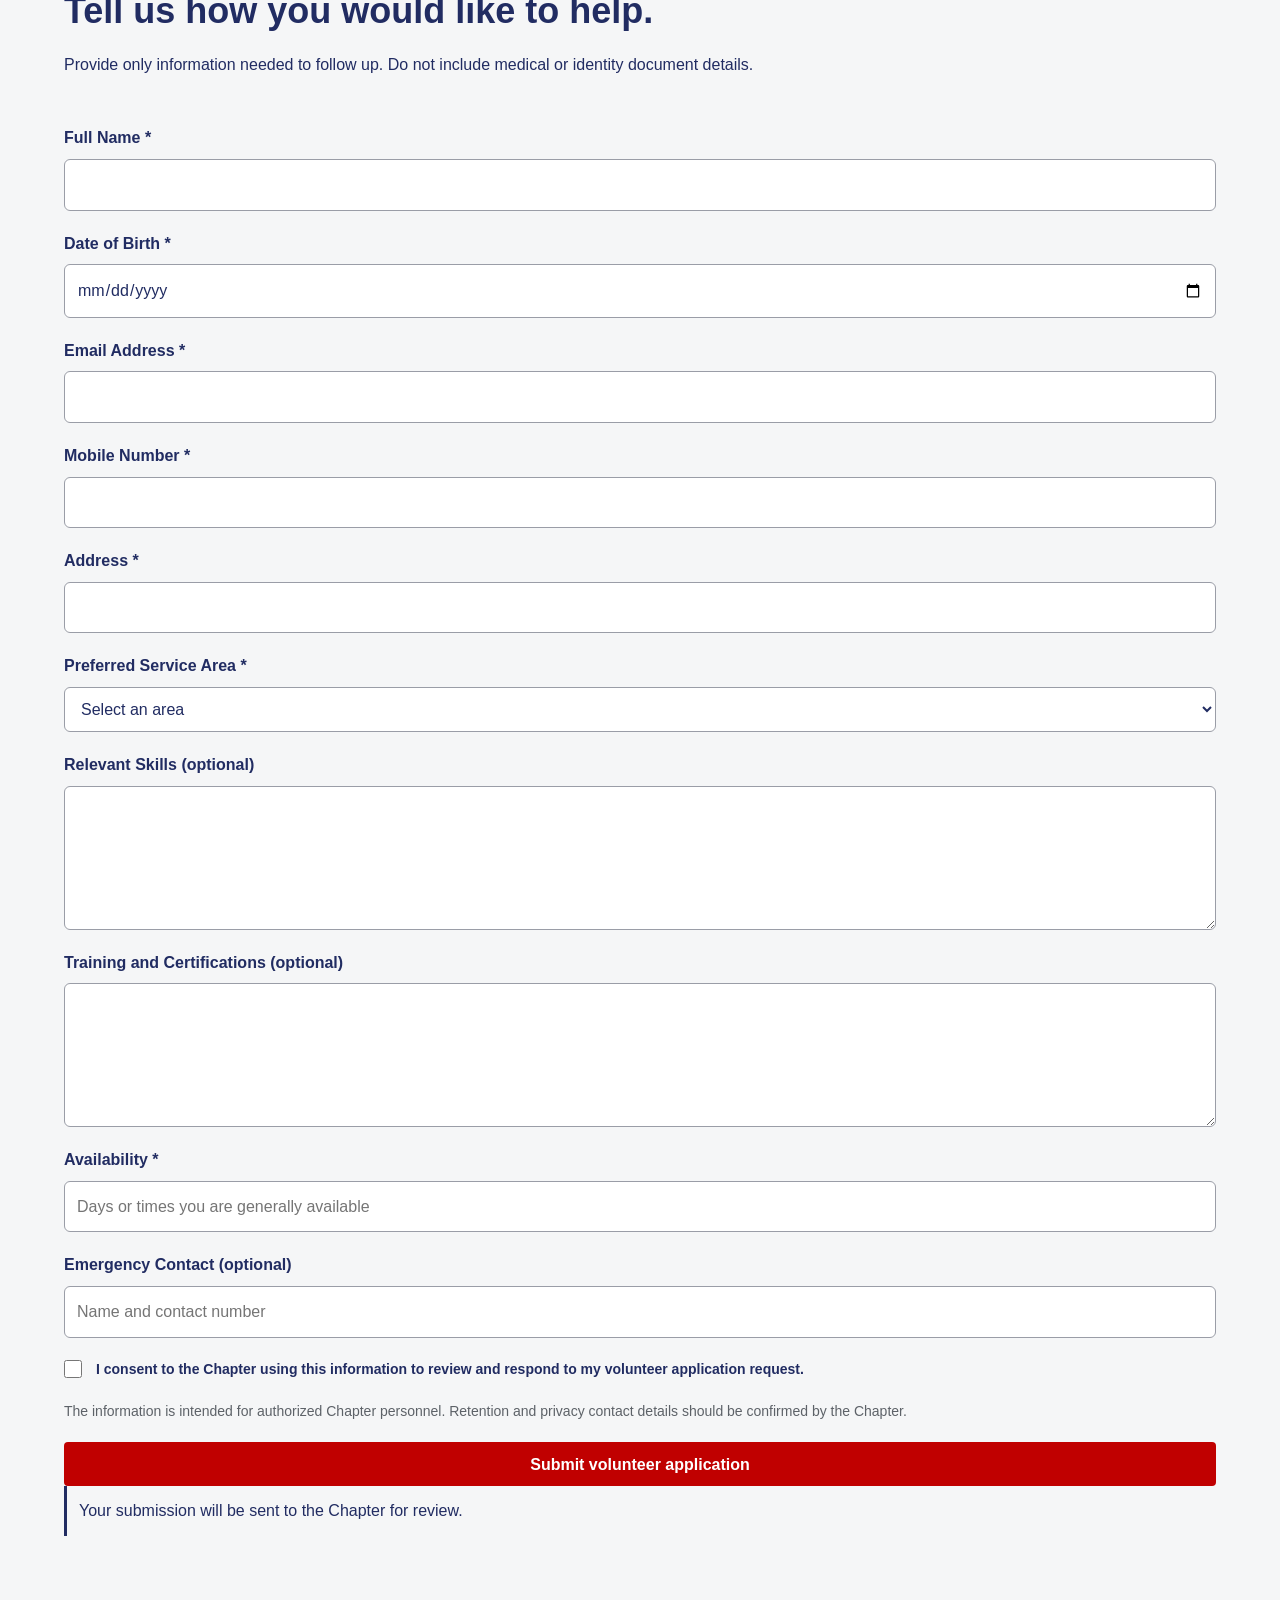
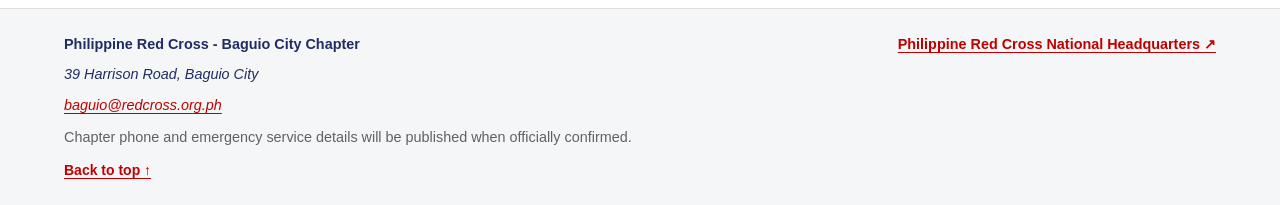
<file: volunteer.html>
<!doctype html>
<html lang="en">
<head>
  <meta charset="utf-8">
  <meta name="viewport" content="width=device-width, initial-scale=1">
  <meta name="description" content="Ask the Philippine Red Cross - Baguio City Chapter about volunteer service areas, current opportunities, and application requirements.">
  <meta name="theme-color" content="#fe0000">
  <link rel="canonical" href="https://prcbaguio.org/volunteer.html">
  <title>Volunteer | Philippine Red Cross - Baguio City Chapter</title>
  <link rel="stylesheet" href="css/style.css">
  <script src="js/script.js" defer></script>
</head>
<body>
  <a class="skip-link" href="#main-content">Skip to content</a>
  <header class="site-header"><div class="site-header__inner">
    <a class="brand" href="index.html#top" aria-label="Philippine Red Cross - Baguio City Chapter, home"><span class="brand__name">Philippine Red Cross</span><span class="brand__chapter">Baguio City Chapter</span></a>
    <button class="menu-toggle" type="button" aria-expanded="false" aria-controls="primary-menu" aria-label="Open navigation" hidden><span aria-hidden="true"></span><span aria-hidden="true"></span><span aria-hidden="true"></span></button>
    <nav class="primary-nav" id="primary-menu" aria-label="Primary navigation">
      <a class="primary-nav__link" href="index.html#top">Home</a><a class="primary-nav__link" href="about.html">About</a>
      <details class="nav-dropdown"><summary class="primary-nav__link">Services</summary><div class="nav-dropdown__menu"><a href="blood-services.html">Blood Services</a><a href="training.html">Safety Services (Trainings)</a><a href="emergency-services.html">Safety Services (EMS)</a><a href="services.html">All services</a></div></details>
      <a class="primary-nav__link" href="volunteer.html" aria-current="page">Volunteer</a><a class="primary-nav__link" href="news.html">News</a><a class="primary-nav__link" href="donate.html">Donate</a><a class="primary-nav__link" href="contact.html">Contact</a>
    </nav>
  </div></header>
  <main id="main-content">
    <section class="page-intro"><div class="container page-intro__inner"><p class="eyebrow">Volunteer with us</p><h1>Put care into action.</h1><p class="lead">Volunteers are part of the humanitarian work of the Philippine Red Cross. Contact the Baguio City Chapter to learn about current local opportunities.</p></div></section>
    <section class="section"><div class="container grid grid--2 content-grid"><div><p class="eyebrow">Ways to take part</p><h2>Volunteer service areas</h2><ul class="check-list"><li>Disaster preparedness and response</li><li>Health and welfare activities</li><li>Blood donor recruitment and activities</li><li>Safety services and community education</li><li>Red Cross Youth and school-based engagement</li></ul><p>These are general service areas. Current Chapter opportunities and training prerequisites must be confirmed.</p></div><aside class="notice"><h2>Why volunteer?</h2><p>Contribute time and skills to humanitarian service, learn alongside others, and support communities facing difficulty.</p></aside></div></section>
    <section class="section section--muted"><div class="container grid grid--2 content-grid"><article><p class="eyebrow">Before applying</p><h2>Requirements and qualifications</h2><p>Age, skills, time commitment, screening, and training requirements depend on the assignment. The Chapter will provide current requirements before registration.</p></article><article><p class="eyebrow">Application</p><h2>Submit an application request.</h2><p>The Chapter will review your information and contact you about the next steps. Submitting the form below does not confirm acceptance or assignment.</p><a class="button" href="#volunteer-application">Start volunteer application</a></article></div></section>
    <section class="section section--muted" id="volunteer-application"><div class="container inquiry-panel">
      <p class="eyebrow">Volunteer registration</p><h2>Tell us how you would like to help.</h2>
      <p>Provide only information needed to follow up. Do not include medical or identity document details.</p>
      <form id="volunteer-application-form" class="site-form" data-prc-form="volunteerApplication" data-response-frame="submissionFrame-volunteer" method="POST" target="submissionFrame-volunteer" accept-charset="UTF-8">
        <div class="form-group"><label for="volunteer-full-name">Full Name *</label><input id="volunteer-full-name" name="fullName" maxlength="150" autocomplete="name" required></div>
        <div class="form-group"><label for="volunteer-dob">Date of Birth *</label><input id="volunteer-dob" name="dateOfBirth" type="date" autocomplete="bday" required></div>
        <div class="form-group"><label for="volunteer-email">Email Address *</label><input id="volunteer-email" name="email" type="email" maxlength="254" autocomplete="email" required></div>
        <div class="form-group"><label for="volunteer-phone">Mobile Number *</label><input id="volunteer-phone" name="phone" type="tel" maxlength="40" autocomplete="tel" required></div>
        <div class="form-group"><label for="volunteer-address">Address *</label><input id="volunteer-address" name="address" maxlength="300" autocomplete="street-address" required></div>
        <div class="form-group"><label for="volunteer-area">Preferred Service Area *</label><select id="volunteer-area" name="preferredServiceArea" required><option value="">Select an area</option><option>Disaster Management</option><option>Health Services</option><option>Welfare Services</option><option>Safety Services</option><option>Blood Services</option><option>Red Cross Youth</option><option>Other</option></select></div>
        <div class="form-group"><label for="volunteer-skills">Relevant Skills (optional)</label><textarea id="volunteer-skills" name="relevantSkills" rows="3" maxlength="2000"></textarea></div>
        <div class="form-group"><label for="volunteer-training">Training and Certifications (optional)</label><textarea id="volunteer-training" name="trainingCertifications" rows="3" maxlength="2000"></textarea></div>
        <div class="form-group"><label for="volunteer-availability">Availability *</label><input id="volunteer-availability" name="availability" maxlength="500" placeholder="Days or times you are generally available" required></div>
        <div class="form-group"><label for="volunteer-emergency-contact">Emergency Contact (optional)</label><input id="volunteer-emergency-contact" name="emergencyContact" maxlength="200" placeholder="Name and contact number"></div>
        <div class="form-honeypot" aria-hidden="true"><label for="volunteer-website">Website</label><input id="volunteer-website" name="website" tabindex="-1" autocomplete="off"></div>
        <input type="hidden" name="formType" value="volunteerApplication"><input type="hidden" name="startedAt"><input type="hidden" name="requestId">
        <div class="form-group"><label class="consent-field"><input type="checkbox" name="privacyConsent" value="yes" required><span>I consent to the Chapter using this information to review and respond to my volunteer application request.</span></label></div>
        <p class="privacy-note">The information is intended for authorized Chapter personnel. Retention and privacy contact details should be confirmed by the Chapter.</p>
        <button class="button" type="submit" data-form-submit>Submit volunteer application</button>
        <p class="form-status" data-form-status role="status" aria-live="polite" aria-atomic="true">Preparing form...</p>
      </form>
      <iframe class="form-response-frame" name="submissionFrame-volunteer" title="Volunteer application response" aria-hidden="true" tabindex="-1"></iframe>
    </div></section>
  </main>
  <footer class="site-footer"><div class="site-footer__inner"><div class="site-footer__top"><div><p class="site-footer__name">Philippine Red Cross - Baguio City Chapter</p><address>39 Harrison Road, Baguio City<br><a href="mailto:baguio@redcross.org.ph">baguio@redcross.org.ph</a></address></div><a class="site-footer__national" href="https://redcross.org.ph/" target="_blank" rel="noopener noreferrer">Philippine Red Cross National Headquarters ↗</a></div><p class="site-footer__note">Chapter phone and emergency service details will be published when officially confirmed.</p><a class="back-to-top" href="#main-content">Back to top ↑</a></div></footer>
</body>
</html>
</file>
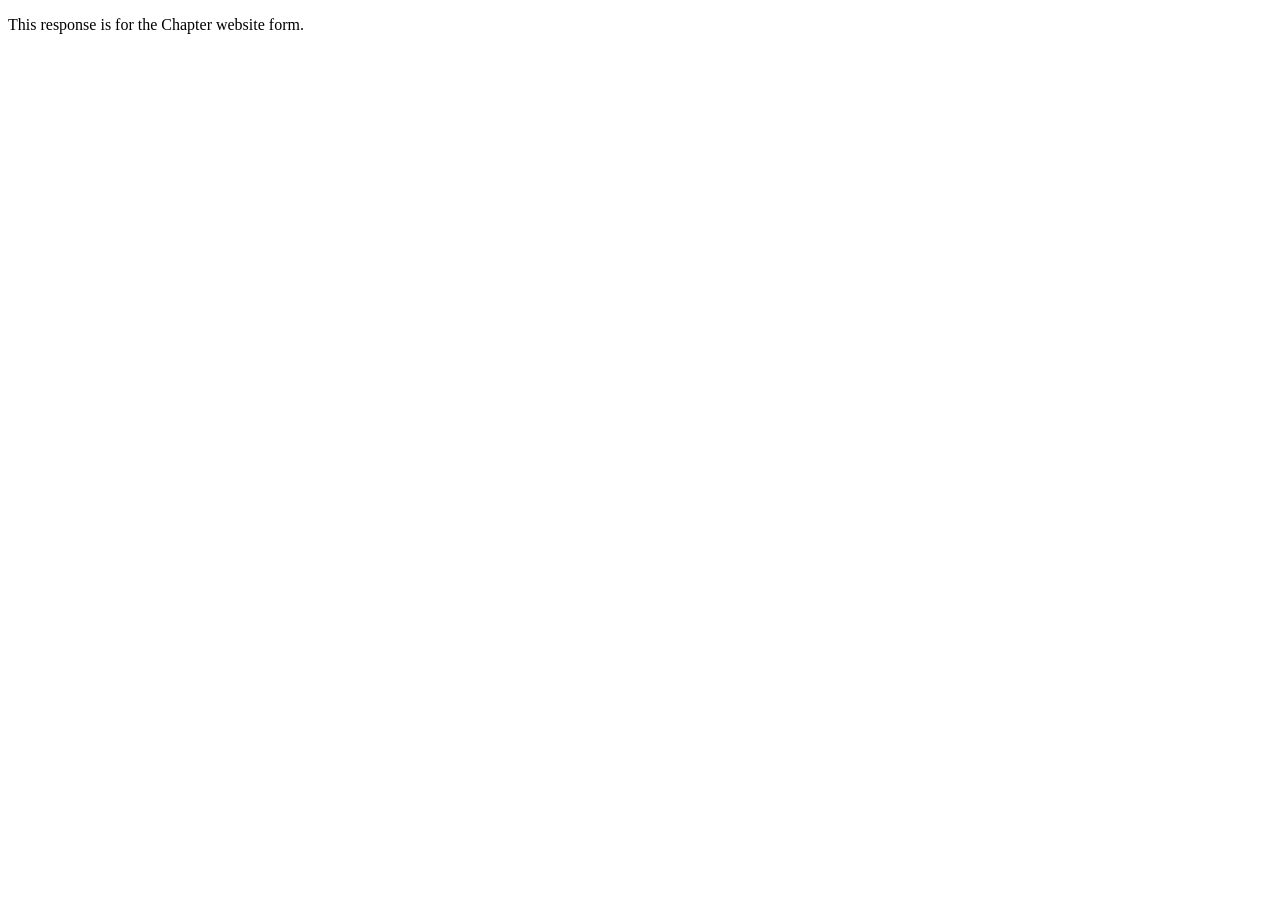
<file: google-apps-script/response.html>
<!doctype html>
<html lang="en">
<head>
  <meta charset="utf-8">
  <meta name="viewport" content="width=device-width, initial-scale=1">
  <title>Submission response</title>
</head>
<body>
  <p>This response is for the Chapter website form.</p>
  <script>
    const responseMessage = {
      type: "prc-inquiry-result",
      success: <?!= successJson ?>,
      message: <?!= messageJson ?>,
      requestId: <?!= requestIdJson ?>,
      inquiryId: <?!= inquiryIdJson ?>,
      formType: <?!= formTypeJson ?>
    };
    const siteOrigin = <?!= siteOriginJson ?>;

    if (siteOrigin && window.parent !== window) {
      window.parent.postMessage(responseMessage, siteOrigin);
    }
  </script>
</body>
</html>
</file>
<file: css/style.css>
:root {
  color-scheme: light;
  --color-red: #fe0000;
  --color-red-strong: #c00000;
  --color-ink: #212C62;
  --color-muted: #5d6268;
  --color-paper: #ffffff;
  --color-surface: #f5f6f7;
  --color-border: #dedede;
    display: grid;
    gap: var(--space-2);
  --font-body: "Trebuchet MS", "Segoe UI", sans-serif;
  --font-heading: "Trebuchet MS", "Segoe UI", sans-serif;
  --text-small: 0.875rem;
  --text-body: 1rem;
  --text-lead: 1.125rem;
  --space-1: 0.25rem;
  --space-2: 0.5rem;
  --space-3: 0.75rem;
  --space-4: 1rem;
  --space-5: 1.5rem;
  --space-6: 2rem;
  --space-7: 3rem;
  --space-8: 4rem;
  --radius-small: 4px;
  --radius-medium: 8px;
  --shadow-card: 0 2px 10px rgb(33 44 98 / 8%);
  --content-width: 72rem;
  --narrow-width: 46rem;
  font-family: var(--font-body);
  color: var(--color-ink);
  background: var(--color-paper);
}

* {
  box-sizing: border-box;
    display: grid;
    gap: var(--space-2);
}

body {
  min-width: 20rem;
  min-height: 100vh;
  margin: 0;
  display: flex;
  flex-direction: column;
  font-size: var(--text-body);
  line-height: 1.6;
}

a {
  color: var(--color-red-strong);
  text-underline-offset: 0.18em;
}

a:hover {
  text-decoration-thickness: 2px;
}

button,
input,
select,
textarea {
  font: inherit;
}

img {
  max-width: 100%;
  height: auto;
}

h1,
h2,
h3,
h4 {
  margin-block: 0 var(--space-3);
  font-family: var(--font-heading);
  line-height: 1.2;
}

h1 {
  font-size: clamp(2rem, 5vw, 3.25rem);
}

h2 {
  font-size: clamp(1.5rem, 3vw, 2.25rem);
}

h3 {
  font-size: 1.25rem;
}

p {
  margin-block: 0 var(--space-4);
}

a:focus-visible {
  outline: 3px solid var(--color-focus);
  outline-offset: 3px;
}

button:focus-visible,
input:focus-visible,
select:focus-visible,
textarea:focus-visible {
  outline: 3px solid var(--color-focus);
  outline-offset: 3px;
}

.container {
  width: min(100% - 2rem, var(--content-width));
  margin-inline: auto;
}

.container--narrow {
  width: min(100% - 2rem, var(--narrow-width));
  margin-inline: auto;
}

.section {
  padding-block: var(--space-8);
}

.section--muted {
  background: var(--color-surface);
}

.eyebrow {
  margin: 0 0 var(--space-3);
  color: var(--color-red-strong);
  font-size: var(--text-small);
  font-weight: 700;
  text-transform: uppercase;
}

.lead {
  max-width: 58ch;
  color: var(--color-muted);
  font-size: var(--text-lead);
}

.stack > * + * {
  margin-block-start: var(--space-4);
}

.cluster {
  display: flex;
  flex-wrap: wrap;
  align-items: center;
  gap: var(--space-3);
}

.grid {
  display: grid;
  gap: var(--space-5);
}

.grid--2 {
  grid-template-columns: repeat(2, minmax(0, 1fr));
}

.grid--3 {
  grid-template-columns: repeat(3, minmax(0, 1fr));
}

.button {
  min-height: 2.75rem;
  display: inline-flex;
  align-items: center;
  justify-content: center;
  gap: var(--space-2);
  padding: 0.65rem 1rem;
  border: 2px solid transparent;
  border-radius: var(--radius-small);
  background: var(--color-red-strong);
  color: var(--color-paper);
  font-weight: 700;
  line-height: 1.2;
  text-align: center;
  text-decoration: none;
  cursor: pointer;
  transition: background-color 160ms ease, border-color 160ms ease, color 160ms ease;
}

.button:hover {
  background: #990000;
  color: var(--color-paper);
  text-decoration: none;
}

.button--secondary {
  background: var(--color-ink);
}

.button--secondary:hover {
  background: #151d46;
}

.button--outline {
  border-color: var(--color-ink);
  background: transparent;
  color: var(--color-ink);
}

.button--outline:hover {
  background: var(--color-ink);
  color: var(--color-paper);
}

.button:disabled,
.button[aria-disabled="true"] {
  opacity: 0.6;
  cursor: not-allowed;
}

.card {
  padding: var(--space-5);
  border: 1px solid var(--color-border);
  border-radius: var(--radius-medium);
  background: var(--color-paper);
  box-shadow: var(--shadow-card);
}

.card__title {
  margin: 0 0 var(--space-2);
  font-size: 1.25rem;
}

.card__body {
  margin: 0;
  color: var(--color-muted);
}

.skip-link {
  position: absolute;
  top: 0.5rem;
  left: 0.5rem;
  z-index: 1;
  padding: var(--space-3) var(--space-4);
  transform: translateY(-160%);
  background: var(--color-paper);
  box-shadow: var(--shadow-card);
}

.skip-link:focus {
  transform: translateY(0);
}

.site-header {
  border-bottom: 1px solid var(--color-border);
  border-top: 0.3rem solid var(--color-red);
}

.site-header__inner,
.site-footer__inner {
  width: min(100% - 2rem, var(--content-width));
  margin-inline: auto;
}

.site-header__inner {
  min-height: 5rem;
  display: flex;
  align-items: center;
  justify-content: space-between;
  gap: 1.5rem;
}

.brand {
  display: grid;
  gap: 0.15rem;
  color: inherit;
  text-decoration: none;
}

.brand__name {
  font-size: 1.1rem;
  font-weight: 700;
}

.brand__chapter {
  color: var(--color-muted);
  font-size: 0.9rem;
}

.primary-nav__link {
  display: inline-block;
  padding: 0.7rem 0.15rem;
  color: var(--color-ink);
  font-weight: 700;
  font-size: 0.9rem;
  white-space: nowrap;
  text-decoration-thickness: 0.15em;
  text-underline-offset: 0.35em;
}

.primary-nav {
  display: flex;
  align-items: center;
  gap: clamp(0.25rem, 0.8vw, 0.75rem);
}

.nav-dropdown {
  position: relative;
}

.nav-dropdown > summary {
  list-style: none;
  cursor: pointer;
}

.nav-dropdown > summary::-webkit-details-marker {
  display: none;
}

.nav-dropdown > summary::after {
  width: 0.45rem;
  height: 0.45rem;
  display: inline-block;
  margin-left: 0.3rem;
  border-right: 1.5px solid currentColor;
  border-bottom: 1.5px solid currentColor;
  transform: translateY(-0.15rem) rotate(45deg);
}

.nav-dropdown[open] > summary::after {
  transform: translateY(0.1rem) rotate(225deg);
}

.nav-dropdown[aria-current="page"] > summary {
  color: var(--color-red-strong);
  text-decoration: underline;
}

.nav-dropdown__menu {
  position: absolute;
  top: calc(100% + 0.25rem);
  right: 0;
  z-index: 5;
  min-width: 13rem;
  display: grid;
  gap: 0.15rem;
  padding: var(--space-2);
  border: 1px solid var(--color-border);
  background: var(--color-paper);
  box-shadow: var(--shadow-card);
}

.nav-dropdown__menu a {
  padding: var(--space-2) var(--space-3);
  color: var(--color-ink);
  font-size: var(--text-small);
  text-decoration: none;
}

.nav-dropdown__menu a:hover,
.nav-dropdown__menu a:focus-visible {
  background: var(--color-surface);
  color: var(--color-red-strong);
}

.primary-nav__link[aria-current="page"] {
  color: var(--color-red-strong);
  text-decoration: underline;
}

.menu-toggle {
  display: none;
}

.site-footer {
  border-top: 1px solid var(--color-border);
  background: var(--color-surface);
}

.site-footer__inner {
  padding-block: 1.5rem;
  display: grid;
  gap: 0.65rem;
  font-size: 0.9rem;
}

.site-footer__inner p,
.site-footer__inner address {
  margin: 0;
  line-height: 1.55;
}

.site-footer__name {
  font-weight: 700;
}

.site-footer__note {
  color: var(--color-muted);
}

.announcement-banner {
  border-block: 1px solid #e8b7b7;
  background: #fff3f3;
}

.announcement-banner__inner {
  display: flex;
  align-items: baseline;
  gap: var(--space-4);
  padding-block: var(--space-3);
}

.announcement-banner__label {
  flex: 0 0 auto;
  margin: 0;
  color: var(--color-red-strong);
  font-size: var(--text-small);
  font-weight: 700;
  text-transform: uppercase;
}

.announcement-banner__message {
  margin: 0;
}

html {
  scroll-padding-top: 1rem;
}

.hero {
  position: relative;
  overflow: hidden;
  background: var(--color-paper);
}

.hero__inner {
  min-height: min(44rem, calc(100svh - 5rem));
  display: grid;
  grid-template-columns: minmax(0, 1fr) minmax(20rem, 0.9fr);
  align-items: center;
  gap: clamp(2rem, 5vw, 5rem);
  padding-block: var(--space-7);
}

.hero__content {
  padding-block: var(--space-5);
}

.hero h1 {
  max-width: 15ch;
  margin: 0 0 var(--space-5);
  font-size: clamp(2.75rem, 5.2vw, 4.75rem);
  line-height: 1.04;
}

.hero h1 span {
  color: var(--color-red-strong);
}

.hero__summary {
  max-width: 38rem;
  margin-bottom: var(--space-6);
  color: var(--color-muted);
  font-size: var(--text-lead);
}

.hero__actions {
  gap: var(--space-3);
}

.hero__visual {
  min-width: 0;
  margin: 0;
}

.hero__visual img {
  width: 100%;
  aspect-ratio: 4 / 4.6;
  display: block;
  object-fit: cover;
  background: var(--color-surface);
}

.hero__visual figcaption {
  padding-top: var(--space-2);
  color: var(--color-muted);
  font-size: 0.75rem;
}

.hero__rule {
  height: 0.35rem;
  background: linear-gradient(90deg, var(--color-red) 0 28%, var(--color-ink) 28% 100%);
}

.intro__grid,
.support__grid,
.updates__inner {
  display: grid;
  grid-template-columns: minmax(0, 0.85fr) minmax(0, 1.15fr);
  align-items: start;
  gap: clamp(2rem, 7vw, 7rem);
}

.intro h2,
.support h2,
.updates h2,
.get-involved h2,
.emergency h2 {
  max-width: 17ch;
}

.intro__copy > :last-child,
.support__block > :last-child {
  margin-bottom: 0;
}

.text-link {
  display: inline-flex;
  align-items: baseline;
  gap: var(--space-2);
  font-weight: 700;
}

.section-heading {
  display: flex;
  align-items: end;
  justify-content: space-between;
  gap: var(--space-6);
  margin-bottom: var(--space-6);
}

.section-heading h2 {
  margin-bottom: 0;
}

.section-heading__note {
  max-width: 34rem;
  margin: 0;
  color: var(--color-muted);
  font-size: var(--text-small);
}

.service-grid {
  row-gap: var(--space-6);
}

.service-item {
  min-width: 0;
  padding-top: var(--space-4);
  border-top: 2px solid var(--color-red);
}

.service-item__number {
  display: block;
  margin-bottom: var(--space-3);
  color: var(--color-muted);
  font-size: var(--text-small);
  font-weight: 700;
}

.service-item h3 {
  margin-bottom: var(--space-2);
}

.service-item p {
  max-width: 34ch;
  margin: 0;
  color: var(--color-muted);
}

.services__contact {
  margin-top: var(--space-7);
  padding-top: var(--space-4);
  border-top: 1px solid var(--color-border);
  display: flex;
  flex-wrap: wrap;
  align-items: center;
  justify-content: space-between;
  gap: var(--space-3);
}

.services__contact p {
  margin: 0;
  font-weight: 700;
}

.get-involved {
  background: var(--color-ink);
  color: var(--color-paper);
}

.get-involved .eyebrow {
  color: #ffe083;
}

.get-involved__inner {
  display: grid;
  grid-template-columns: minmax(0, 1fr) minmax(18rem, 0.8fr);
  align-items: center;
  gap: clamp(2rem, 7vw, 7rem);
}

.get-involved__inner h2 {
  margin-bottom: 0;
  color: var(--color-paper);
}

.get-involved__copy p {
  max-width: 42rem;
  color: #f0f1f8;
}

.button--light {
  background: var(--color-paper);
  color: var(--color-ink);
}

.button--light:hover {
  background: #e8eaf2;
  color: var(--color-ink);
}

.support__grid {
  align-items: stretch;
}

.support__block {
  padding-block: var(--space-3);
}

.support__aside {
  padding: clamp(1.5rem, 4vw, 2.5rem);
  border-left: 4px solid var(--color-red);
  background: var(--color-surface);
}

.support__mark {
  display: block;
  margin-bottom: var(--space-4);
  color: var(--color-red-strong);
  font-size: var(--text-small);
  font-weight: 700;
}

.support__aside h3 {
  font-size: 1.5rem;
}

.support__aside p:not(.eyebrow) {
  color: var(--color-muted);
}

.support__aside .button {
  max-width: 100%;
}

.updates__inner {
  align-items: center;
}

.updates__empty {
  padding-left: var(--space-5);
  border-left: 3px solid var(--color-border);
}

.updates__empty p {
  margin-bottom: var(--space-3);
  color: var(--color-muted);
}

.emergency {
  border-top: 0.35rem solid var(--color-red);
  background: #fff3f3;
}

.emergency__inner {
  min-height: 12rem;
  display: flex;
  align-items: center;
  justify-content: space-between;
  gap: var(--space-6);
  padding-block: var(--space-6);
}

.emergency h2 {
  margin-bottom: var(--space-2);
  font-size: 1.5rem;
}

.emergency__inner > div > p:last-child {
  max-width: 52rem;
  margin: 0;
  color: var(--color-muted);
}

.site-footer__top {
  display: flex;
  align-items: start;
  justify-content: space-between;
  gap: var(--space-6);
}

.site-footer__national {
  font-weight: 700;
}

.back-to-top {
  justify-self: start;
  font-size: var(--text-small);
  font-weight: 700;
}

.page-intro {
  border-bottom: 1px solid var(--color-border);
  background: var(--color-surface);
}

.page-intro__inner {
  padding-block: var(--space-8);
}

.page-intro h1 {
  max-width: 18ch;
  margin-bottom: var(--space-4);
}

.page-intro .lead {
  margin-bottom: 0;
}

.content-grid {
  align-items: start;
  gap: clamp(2rem, 6vw, 5rem);
}

.service-detail-grid,
.training-grid {
  gap: var(--space-6);
  margin-top: var(--space-6);
}

.service-detail {
  padding-top: var(--space-4);
  border-top: 2px solid var(--color-red);
}

.service-detail h2 {
  font-size: 1.5rem;
}

.service-detail > :last-child {
  margin-bottom: 0;
}

.notice {
  padding: clamp(1.25rem, 3vw, 2rem);
  border-left: 4px solid var(--color-ink);
  background: var(--color-surface);
}

.notice--red {
  border-color: var(--color-red-strong);
  background: #fff3f3;
}

.notice h2 {
  font-size: 1.35rem;
}

.notice > :last-child {
  margin-bottom: 0;
}

.platform-access {
  padding: clamp(1.25rem, 3vw, 2rem);
  border-left: 4px solid var(--color-ink);
  background: var(--color-surface);
}

.platform-access h2 {
  font-size: 1.5rem;
}

.platform-access .button {
  max-width: 100%;
}

.platform-access__note {
  margin: var(--space-3) 0 0;
  color: var(--color-muted);
  font-size: var(--text-small);
}

.placeholder-note {
  color: var(--color-muted);
  font-style: italic;
}

.principle-grid {
  margin-top: var(--space-5);
}

.principle-item {
  padding-top: var(--space-3);
  border-top: 1px solid var(--color-border);
}

.principle-item h3 {
  margin-bottom: var(--space-2);
}

.principle-item p {
  margin: 0;
  color: var(--color-muted);
}

.check-list,
.step-list {
  display: grid;
  gap: var(--space-3);
  padding-left: 1.25rem;
}

.step-list li::marker {
  color: var(--color-red-strong);
  font-weight: 700;
}

.training-item {
  display: flex;
  flex-direction: column;
  align-items: flex-start;
}

.training-item h2 {
  font-size: 1.4rem;
}

.training-item dl {
  width: 100%;
  display: grid;
  grid-template-columns: minmax(8rem, 0.7fr) minmax(0, 1.3fr);
  gap: var(--space-2) var(--space-3);
  margin: 0 0 var(--space-4);
  padding-top: var(--space-3);
  border-top: 1px solid var(--color-border);
  font-size: var(--text-small);
}

.training-item dt {
  font-weight: 700;
}

.training-item dd {
  margin: 0;
  color: var(--color-muted);
}

.training-item .text-link {
  margin-top: auto;
}

.faq-list {
  border-top: 1px solid var(--color-border);
}

.faq-list details {
  padding-block: var(--space-3);
  border-bottom: 1px solid var(--color-border);
}

.faq-list summary {
  color: var(--color-ink);
  font-weight: 700;
  cursor: pointer;
}

.faq-list details p {
  margin: var(--space-3) 0 0;
  color: var(--color-muted);
}

.news-empty {
  max-width: 54rem;
  padding: var(--space-5) 0 var(--space-5) var(--space-5);
  border-left: 4px solid var(--color-red);
}

.news-empty h2 {
  font-size: 1.6rem;
}

.news-empty > :last-child {
  margin-bottom: 0;
  color: var(--color-muted);
}

.news-grid {
  display: grid;
  grid-template-columns: repeat(2, minmax(0, 1fr));
  gap: var(--space-5);
}

.news-item__meta {
  margin-bottom: var(--space-2);
  color: var(--color-muted);
  font-size: var(--text-small);
}

.news-item__title {
  margin-bottom: var(--space-3);
}

.contact-address {
  margin-bottom: var(--space-4);
  font-style: normal;
}

.map-panel {
  min-width: 0;
}

.map-embed {
  width: 100%;
  min-height: 20rem;
  display: block;
  border: 0;
  background: var(--color-surface);
}

.inquiry-panel {
  min-width: 0;
}

.site-form {
  display: grid;
  gap: 0;
  margin-top: var(--space-5);
}

.form-field,
.form-group {
  display: grid;
  gap: var(--space-2);
}

.form-group {
  display: block;
  margin-bottom: 20px;
}

.form-field label,
.form-group > label:not(.consent-field),
.consent-field {
  font-weight: 700;
}

.form-group > label:not(.consent-field) {
  display: block;
  margin-bottom: 8px;
  font-weight: 600;
}

.form-field input,
.form-field select,
.form-field textarea,
.form-group input:not([type="checkbox"]):not([type="hidden"]),
.form-group select,
.form-group textarea {
  width: 100%;
  min-height: 2.75rem;
  padding: 12px;
  border: 1px solid #9a9da7;
  border-radius: 6px;
  background: var(--color-paper);
  color: var(--color-ink);
}

.form-field textarea,
.form-group textarea {
  min-height: 9rem;
  resize: vertical;
}

.form-group input:focus,
.form-group select:focus,
.form-group textarea:focus,
.form-group input:focus-visible,
.form-group select:focus-visible,
.form-group textarea:focus-visible {
  outline: 2px solid #c8102e;
  border-color: #c8102e;
}

.field-hint,
.privacy-note {
  color: var(--color-muted);
  font-size: var(--text-small);
}

.consent-field {
  display: grid;
  grid-template-columns: 1.25rem minmax(0, 1fr);
  align-items: start;
  gap: var(--space-3);
  font-size: var(--text-small);
}

.consent-field input {
  width: 1.15rem;
  height: 1.15rem;
  margin: 0.15rem 0 0;
  accent-color: var(--color-red-strong);
}

.privacy-note {
  margin: 0;
}

.site-form > .privacy-note {
  margin-bottom: 20px;
}

.form-status {
  margin: 0;
  padding: var(--space-3);
  border-left: 3px solid var(--color-ink);
  background: var(--color-surface);
}

#submitButton {
  border: 0;
  border-radius: 6px;
  padding: 13px 24px;
  background: #c8102e;
  color: #ffffff;
  font: inherit;
  font-weight: 600;
  cursor: pointer;
}

#submitButton:disabled {
  opacity: 0.6;
  cursor: not-allowed;
}

#formStatus {
  margin-top: 15px;
}

.form-status[data-state="success"] {
  border-color: #287044;
  background: #edf7f0;
}

.form-status[data-state="error"] {
  border-color: var(--color-red-strong);
  background: #fff3f3;
}

.form-status[data-state="pending"] {
  border-color: var(--color-ink);
}

.form-response-frame {
  position: absolute;
  width: 1px;
  height: 1px;
  border: 0;
  clip-path: inset(50%);
  white-space: nowrap;
}

.form-honeypot {
  position: absolute;
  left: -10000px;
  width: 1px;
  height: 1px;
  overflow: hidden;
  clip-path: inset(50%);
  white-space: nowrap;
}

@media (prefers-reduced-motion: no-preference) {
  html {
    scroll-behavior: smooth;
  }
}

@media (max-width: 62rem) {
  .site-header__inner {
    position: relative;
    flex-wrap: wrap;
    padding-block: var(--space-3);
  }

  .menu-toggle:not([hidden]) {
    width: 2.75rem;
    height: 2.75rem;
    display: grid;
    place-content: center;
    gap: 0.3rem;
    border: 1px solid var(--color-border);
    border-radius: var(--radius-small);
    background: var(--color-paper);
    color: var(--color-ink);
    cursor: pointer;
  }

  .menu-toggle span {
    width: 1.2rem;
    height: 2px;
    display: block;
    background: currentColor;
  }

  .primary-nav {
    width: 100%;
    flex-direction: column;
    align-items: stretch;
    gap: 0;
    padding-top: var(--space-2);
  }

  .primary-nav[data-collapsed="true"] {
    display: none;
  }

  .primary-nav__link {
    padding: var(--space-3) var(--space-2);
    border-top: 1px solid var(--color-border);
  }

  .nav-dropdown {
    border-top: 1px solid var(--color-border);
  }

  .nav-dropdown > summary {
    display: block;
    width: 100%;
  }

  .nav-dropdown__menu {
    position: static;
    min-width: 0;
    margin-left: var(--space-2);
    border: 0;
    border-left: 2px solid var(--color-red);
    box-shadow: none;
  }

  .nav-dropdown__menu a {
    display: block;
    padding-block: var(--space-3);
  }

  .hero__inner {
    min-height: 0;
    grid-template-columns: minmax(0, 1fr) minmax(16rem, 0.8fr);
    gap: var(--space-6);
  }

  .intro__grid,
  .support__grid,
  .updates__inner,
  .get-involved__inner {
    grid-template-columns: minmax(0, 1fr) minmax(0, 1.1fr);
    gap: var(--space-6);
  }

  .grid--3 {
    grid-template-columns: repeat(2, minmax(0, 1fr));
  }
}

@media (max-width: 34rem) {
  .section {
    padding-block: var(--space-7);
  }

  .hero__inner {
    grid-template-columns: 1fr;
    gap: var(--space-4);
    padding-block: var(--space-6);
  }

  .hero h1 {
    font-size: clamp(2.65rem, 13vw, 3.5rem);
  }

  .hero__visual img {
    aspect-ratio: 4 / 3;
  }

  .intro__grid,
  .support__grid,
  .updates__inner,
  .get-involved__inner {
    grid-template-columns: 1fr;
    gap: var(--space-5);
  }

  .section-heading {
    align-items: start;
    flex-direction: column;
    gap: var(--space-3);
  }

  .grid--2,
  .grid--3 {
    grid-template-columns: 1fr;
  }

  .news-grid {
    grid-template-columns: 1fr;
  }

  .training-item dl {
    grid-template-columns: 1fr;
    gap: var(--space-1);
  }

  .training-item dd {
    margin-bottom: var(--space-2);
  }

  .services__contact,
  .emergency__inner,
  .site-footer__top,
  .announcement-banner__inner {
    align-items: flex-start;
    flex-direction: column;
  }

  .announcement-banner__inner {
    gap: var(--space-1);
  }

  .emergency__inner {
    padding-block: var(--space-5);
  }

  .updates__empty {
    padding-left: var(--space-4);
  }
}

@media (prefers-reduced-motion: no-preference) {
  .skip-link {
    transition: transform 160ms ease;
  }
}

@media (prefers-reduced-motion: reduce) {
  *,
  *::before,
  *::after {
    scroll-behavior: auto !important;
    transition-duration: 0.01ms !important;
    animation-duration: 0.01ms !important;
    animation-iteration-count: 1 !important;
  }
}
</file>
